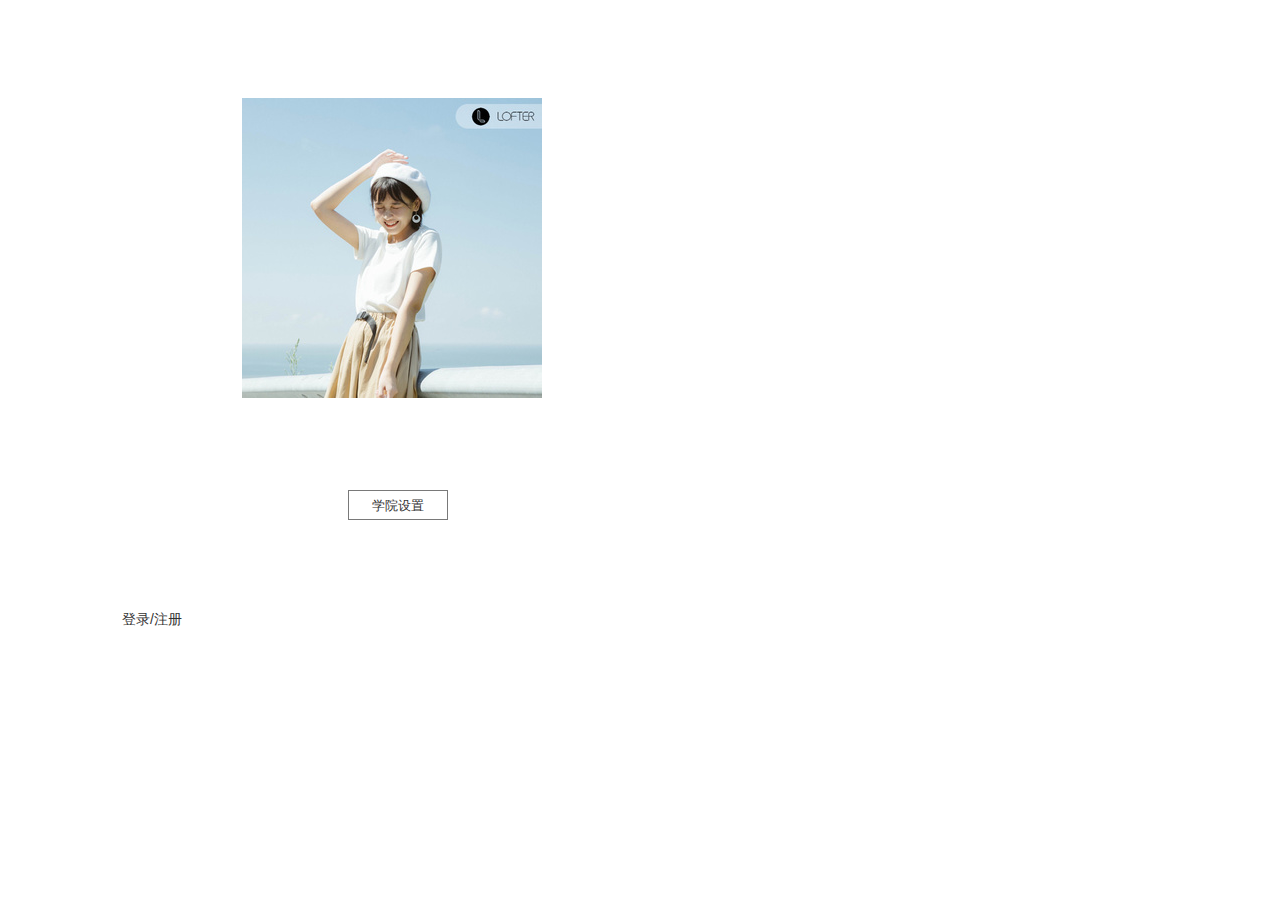
<file: index.html>
﻿<!DOCTYPE html>
<html>
  <head>
    <title>index</title>
    <meta http-equiv="X-UA-Compatible" content="IE=edge"/>
    <meta http-equiv="content-type" content="text/html; charset=utf-8"/>
    <meta name="apple-mobile-web-app-capable" content="yes"/>
    <link href="resources/css/jquery-ui-themes.css" type="text/css" rel="stylesheet"/>
    <link href="resources/css/axure_rp_page.css" type="text/css" rel="stylesheet"/>
    <link href="data/styles.css" type="text/css" rel="stylesheet"/>
    <link href="files/index/styles.css" type="text/css" rel="stylesheet"/>
    <script src="resources/scripts/jquery-1.7.1.min.js"></script>
    <script src="resources/scripts/jquery-ui-1.8.10.custom.min.js"></script>
    <script src="resources/scripts/prototypePre.js"></script>
    <script src="data/document.js"></script>
    <script src="resources/scripts/prototypePost.js"></script>
    <script src="files/index/data.js"></script>
    <script type="text/javascript">
      $axure.utils.getTransparentGifPath = function() { return 'resources/images/transparent.gif'; };
      $axure.utils.getOtherPath = function() { return 'resources/Other.html'; };
      $axure.utils.getReloadPath = function() { return 'resources/reload.html'; };
    </script>
  </head>
  <body>
    <div id="base" class="">

      <!-- Unnamed (动态面板) -->
      <div id="u0" class="ax_default">
        <div id="u0_state0" class="panel_state" data-label="State1" style="">
          <div id="u0_state0_content" class="panel_state_content">

            <!-- 1 (图片) -->
            <div id="u1" class="ax_default _图片" data-label="1">
              <img id="u1_img" class="img " src="images/index/1_u1.jpg"/>
            </div>
          </div>
        </div>
        <div id="u0_state1" class="panel_state" data-label="State2" style="visibility: hidden;">
          <div id="u0_state1_content" class="panel_state_content">

            <!-- 2 (图片) -->
            <div id="u2" class="ax_default _图片" data-label="2">
              <img id="u2_img" class="img " src="images/index/2_u2.jpg"/>
            </div>
          </div>
        </div>
        <div id="u0_state2" class="panel_state" data-label="State3" style="visibility: hidden;">
          <div id="u0_state2_content" class="panel_state_content">

            <!-- 3 (图片) -->
            <div id="u3" class="ax_default _图片" data-label="3">
              <img id="u3_img" class="img " src="images/index/3_u3.jpg"/>
            </div>
          </div>
        </div>
        <div id="u0_state3" class="panel_state" data-label="State4" style="visibility: hidden;">
          <div id="u0_state3_content" class="panel_state_content">

            <!-- 4 (图片) -->
            <div id="u4" class="ax_default _图片" data-label="4">
              <img id="u4_img" class="img " src="images/index/4_u4.jpg"/>
            </div>
          </div>
        </div>
        <div id="u0_state4" class="panel_state" data-label="State5" style="visibility: hidden;">
          <div id="u0_state4_content" class="panel_state_content">

            <!-- 5 (图片) -->
            <div id="u5" class="ax_default _图片" data-label="5">
              <img id="u5_img" class="img " src="images/index/5_u5.jpg"/>
            </div>
          </div>
        </div>
      </div>

      <!-- Unnamed (菜单) -->
      <div id="u6" class="ax_default">
        <img id="u6_menu" class="img " src="images/index/u6_menu.png" alt="u6_menu"/>

        <!-- Unnamed (表格) -->
        <div id="u7" class="ax_default">

          <!-- Unnamed (Menu Item) -->
          <div id="u8" class="ax_default menu_item">
            <img id="u8_img" class="img " src="images/index/u8.png"/>
            <div id="u8_text" class="text ">
              <p><span>学院设置</span></p>
            </div>
          </div>
        </div>

        <!-- Unnamed (菜单) -->
        <div id="u9" class="ax_default sub_menu">
          <img id="u9_menu" class="img " src="images/index/u9_menu.png" alt="u9_menu"/>

          <!-- Unnamed (表格) -->
          <div id="u10" class="ax_default">

            <!-- Unnamed (Menu Item) -->
            <div id="u11" class="ax_default menu_item">
              <img id="u11_img" class="img " src="images/index/u11.png"/>
              <div id="u11_text" class="text ">
                <p><span>外国语学院 </span></p>
              </div>
            </div>

            <!-- Unnamed (Menu Item) -->
            <div id="u12" class="ax_default menu_item">
              <img id="u12_img" class="img " src="images/index/u11.png"/>
              <div id="u12_text" class="text ">
                <p><span>文学与传媒学院</span></p>
              </div>
            </div>

            <!-- Unnamed (Menu Item) -->
            <div id="u13" class="ax_default menu_item">
              <img id="u13_img" class="img " src="images/index/u11.png"/>
              <div id="u13_text" class="text ">
                <p><span>商学院</span></p>
              </div>
            </div>
          </div>
        </div>
      </div>

      <!-- Unnamed (动态面板) -->
      <div id="u14" class="ax_default">
        <div id="u14_state0" class="panel_state" data-label="State1" style="">
          <div id="u14_state0_content" class="panel_state_content">

            <!-- Unnamed (组合) -->
            <div id="u15" class="ax_default" data-left="0" data-top="0" data-width="265" data-height="283">

              <!-- Unnamed (矩形) -->
              <div id="u16" class="ax_default box_1">
                <div id="u16_div" class=""></div>
              </div>

              <!-- Unnamed (矩形) -->
              <div id="u17" class="ax_default label">
                <div id="u17_div" class=""></div>
                <div id="u17_text" class="text ">
                  <p><span>手机号登录</span></p>
                </div>
              </div>

              <!-- Unnamed (矩形) -->
              <div id="u18" class="ax_default label">
                <div id="u18_div" class=""></div>
                <div id="u18_text" class="text ">
                  <p><span>邮箱登录</span></p>
                </div>
              </div>

              <!-- Unnamed (水平线) -->
              <div id="u19" class="ax_default line">
                <img id="u19_img" class="img " src="images/index/u19.png"/>
              </div>

              <!-- Unnamed (水平线) -->
              <div id="u20" class="ax_default line">
                <img id="u20_img" class="img " src="images/index/u20.png"/>
              </div>

              <!-- Unnamed (文本框) -->
              <div id="u21" class="ax_default text_field">
                <input id="u21_input" type="text" value=""/>
              </div>

              <!-- Unnamed (文本框) -->
              <div id="u22" class="ax_default text_field">
                <input id="u22_input" type="text" value=""/>
              </div>

              <!-- Unnamed (矩形) -->
              <div id="u23" class="ax_default button">
                <div id="u23_div" class=""></div>
                <div id="u23_text" class="text ">
                  <p><span>登录</span></p>
                </div>
              </div>

              <!-- Unnamed (复选框) -->
              <div id="u24" class="ax_default checkbox">
                <label for="u24_input" style="position: absolute; left: 0px;">
                  <div id="u24_text" class="text ">
                    <p><span>十天内免登录&nbsp; 忘记密码？</span></p>
                  </div>
                </label>
                <input id="u24_input" type="checkbox" value="checkbox"/>
              </div>

              <!-- Unnamed (矩形) -->
              <div id="u25" class="ax_default label">
                <div id="u25_div" class=""></div>
                <div id="u25_text" class="text ">
                  <p><span>其他方式登录</span></p>
                </div>
              </div>
            </div>
          </div>
        </div>
      </div>

      <!-- Unnamed (矩形) -->
      <div id="u26" class="ax_default label">
        <div id="u26_div" class=""></div>
        <div id="u26_text" class="text ">
          <p><span>登录/注册</span></p>
        </div>
      </div>
    </div>
  </body>
</html>
</file>
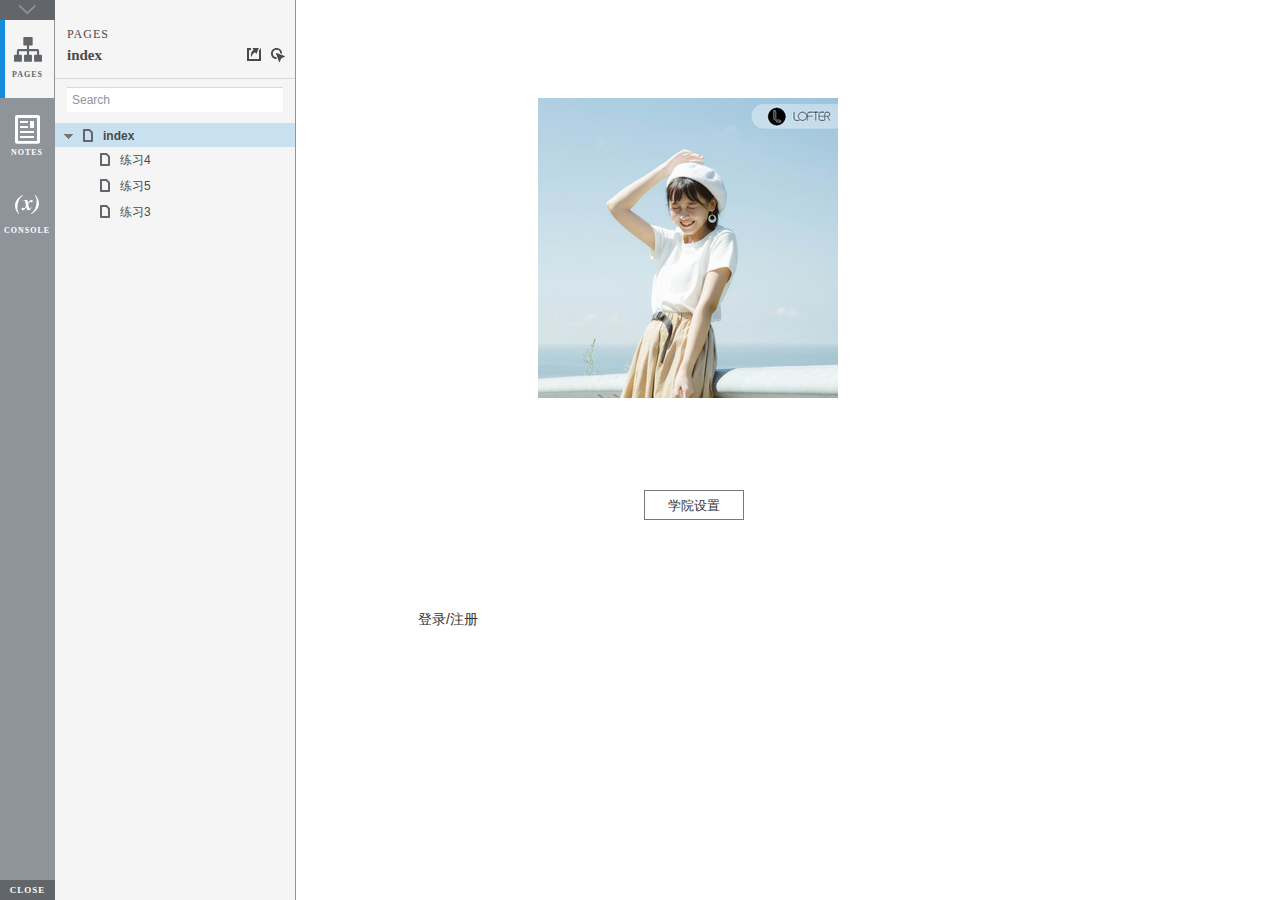
<file: start.html>
<!DOCTYPE html>
<html xmlns="http://www.w3.org/1999/xhtml" xml:lang="en" lang="en">
<head>
    <title>Untitled Document</title>
    <meta http-equiv="X-UA-Compatible" content="IE=edge"/>
    <meta http-equiv="content-type" content="text/html; charset=utf-8" />
    <meta name="viewport" content="width=device-width, initial-scale=1.0" />
    <meta name="apple-mobile-web-app-capable" content="yes" />
    <link type="text/css" href="resources/css/reset.css" rel="Stylesheet" />
    <link type="text/css" href="resources/css/default.css" rel="Stylesheet" />
    <!--<link href='https://fonts.googleapis.com/css?family=Nunito:300' rel='stylesheet' type='text/css'>-->

    <script type="text/javascript">
        if (location.href.toString().indexOf('file://localhost/') == 0) {
            location.href = location.href.toString().replace('file://localhost/', 'file:///');
        }
    </script>

    <!-- 8.0.0.3379 -->
<script src="resources/scripts/jquery-1.7.1.min.js"></script>
<script src="resources/scripts/startPre.js"></script>
<script src="data/document.js"></script>

    <style type="text/css">

#outerContainer {
	width:1000px;
	height:1500px;
}

.vsplitbar {
    width: 3px;
    /*background: #B9B9B9;*/
    border-right: 1px solid #8f949a;
}

.vsplitbar:hover, .vsplitbar.active {
    background: #8f949a;
}

#rightPanel {
    background-color: White;
}

/*#leftPanel {
    min-width: 120px;
}*/

.splitterMask {
   position:absolute;
   top: 0;
   left: 0;
   width: 100%;
   height: 100%;
   overflow: hidden;
   background-image: url(resources/images/transparent.gif);
   z-index: 20000;
}

    </style>
    <script type="text/javascript" language="JavaScript"><!--
        var SITEMAP_COLLAPSE_VAR_NAME = 'c';
        var PLUGIN_VAR_NAME = 'g';
        var FOOTNOTES_VAR_NAME = 'fn';
        var ADAPTIVE_VIEW_VAR_NAME = 'view';
        var lastLeftPanelWidth = 295;
        var toolBarOnly = true;

        // isolate scope
        (function() {
            setUpController();
            
            var configuration = $axure.document.configuration;
            var _settings = {};
            _settings.projectId = configuration.prototypeId;
            _settings.isAxshare = configuration.isAxshare;
            _settings.loadFeedbackPlugin = configuration.loadFeedbackPlugin;
            var cHash = getHashStringVar(SITEMAP_COLLAPSE_VAR_NAME);
            _settings.startCollapsed = cHash == "1";
            if(cHash == "2") closePlayer();
            var gHash = getHashStringVar(PLUGIN_VAR_NAME);
            if(gHash == "") gHash = 1;
            _settings.startPluginGid = gHash;

            $axure.player.settings = _settings;

            $(window).bind('load', function() {
                if(CHROME_5_LOCAL && !$('body').attr('pluginDetected')) {
                    window.location = 'resources/chrome/chrome.html';
                }
            });

            $(document).ready(function() {
                $axure.page.bind('load.start', mainFrame_onload);
                $axure.messageCenter.addMessageListener(messageCenter_message);

                $(document).on('pluginShown', function (event, data) {
                    setVarInCurrentUrlHash('g', data ? data : '');
                });

                $(document).on('pluginCreated', function(event, data) {
                    if($axure.player.settings.startPluginGid == data) {
                        $axure.player.showPlugin(data);
                    }
                });

                if($axure.player.settings.loadFeedbackPlugin) {
                    if($axure.player.settings.isAxshare) {
                        $axure.utils.loadJS('/Scripts/plugins/feedback/feedback8.js');
                    } else {
                        $axure.utils.loadJS('http://share.axure.com/Scripts/plugins/feedback/feedback8.js');
                    }
                }

                if(navigator.userAgent.indexOf("MSIE") >= 0) $('#outerContainer').width('100%');
                initialize();
                if($axure.player.settings.startCollapsed) $('#outerContainer').splitter({ sizeLeft: 0 });
                else $('#outerContainer').splitter({ sizeLeft: lastLeftPanelWidth });
                $('#leftPanel').width(lastLeftPanelWidth);
                
                $(window).resize(function() { resizeContent(); });

                $('#maximizePanelContainer').hide();

                initializeLogo();

                $(window).resize();
                resizeContent();
                
                $axure.player.collapseToBar();

                if($axure.player.settings.startCollapsed) {
                    collapse();
                    $('#leftPanel').width(0);
                }

                if(MOBILE_DEVICE) {
                    $('#interfaceControlFrameMinimizeContainer').height('45px');
                    $('#interfaceControlFrameMinimizeContainer a').height('45px');
                    $('#interfaceControlFrameHeaderContainer').css('margin-top','45px');
                    $('#interfaceControlFrameCloseContainer a').css('padding','10px 0px');
                    $('#maximizePanelContainer').height('45px');//.css('top','inherit').css('bottom','0px');

                    $('body').removeClass('hashover');

                    if(IOS) {
                        $('#rightPanel').css('overflow', 'auto').css('-webkit-overflow-scrolling', 'touch').css('-ms-overflow-x', 'hidden');

                        window.addEventListener("orientationchange", function() {
                            var viewport = document.querySelector("meta[name=viewport]");
                            //so iOS doesn't zoom when switching back to portrait
                            viewport.setAttribute('content', 'width=device-width, initial-scale=1.0, maximum-scale=1.0');
                            viewport.setAttribute('content', 'width=device-width, initial-scale=1.0');
                            resizeContent();
                        }, false);

                        $axure.page.bind('load.start', function() {
                            resizeContent();
                        });
                    }
                }

            });

            function initialize() {
                var legacyQString = getQueryString("Page");
                if (legacyQString.length > 0) {
                    location.href = location.href.substring(0, location.href.indexOf("?")) + "#p=" + legacyQString;
                    return;
                }

                var mainFrame = document.getElementById("mainFrame");
                //if it's local file on safari, test if we can access mainframe after its loaded
                if(SAFARI && document.location.href.indexOf('file://') >= 0) {
                    $(mainFrame).load(function () {
                        var canAccess;
                        try {
                            var mainFrameWindow = mainFrame.contentWindow || mainFrame.contentDocument;
                            mainFrameWindow['safari_file_CORS'] = 'Y';
                            canAccess = mainFrameWindow['safari_file_CORS'] === 'Y';
                        } catch(err) {
                            canAccess = false;
                        }

                        if(!canAccess) window.location = 'resources/chrome/safari.html';
                    });
                }

                mainFrame.contentWindow.location.href = getInitialUrl();
            }

            function initializeLogo() {
                if($axure.document.configuration.logoImagePath) {
                    var image = new Image();
                    image.onload = function() {
                        $('#logoImage').css('max-width', this.width + 'px');
                        $axure.player.resizeContent();
                    };
                    image.src = $axure.document.configuration.logoImagePath;
                
                    $('#interfaceControlFrameLogoImageContainer').html('<img id="logoImage" src="" />');
                    $('#logoImage').attr('src', $axure.document.configuration.logoImagePath).load(function() { resizeContent(); });
                } else $('#interfaceControlFrameLogoImageContainer').hide();

                if ($axure.document.configuration.logoImageCaption) {
                    $('#interfaceControlFrameLogoCaptionContainer').html($axure.document.configuration.logoImageCaption);
                } else $('#interfaceControlFrameLogoCaptionContainer').hide();

                if(!$('#interfaceControlFrameLogoImageContainer').is(':visible') && !$('#interfaceControlFrameLogoCaptionContainer').is(':visible')) {
                    $('#interfaceControlFrameLogoContainer').hide();
                }
            }

            var resizeContent = $axure.player.resizeContent = function() {
                var newHeight = $(window).height();
                var newWidth = $(window).width();

                var controlContainerHeight = newHeight;// - 30;
                if($('#interfaceControlFrameLogoContainer').is(':visible')) controlContainerHeight -= $('#interfaceControlFrameLogoContainer').outerHeight();// + 16;

                $('#outerContainer').height(newHeight).width(newWidth);
                $('.vsplitbar').height(newHeight);
                $('#leftPanel').height(newHeight);
                $('#interfaceControlFrame').height(newHeight);
                $('#interfaceControlFrameContainer').height(newHeight);
                $('#interfaceControlFrameHostContainer').height(controlContainerHeight);

                $('#rightPanel').height(newHeight);
                $('#mainFrame').height(newHeight);

                if($('#leftPanel').is(':visible')) $('#rightPanel').width($(window).width() - $('#leftPanel').width() - 1);// $('.vsplitbar').width());
                else $('#rightPanel').width($(window).width());

                $(document).trigger('ContainerHeightChange',[controlContainerHeight]);

                if(MOBILE_DEVICE) {
                    if(!(getHashStringVar(ADAPTIVE_VIEW_VAR_NAME).length > 0)) $axure.messageCenter.postMessage('setAdaptiveViewForSize', {'width':newWidth, 'height':$('#rightPanel').height()});
                }
            }

            var collapseToBar = $axure.player.collapseToBar = function() {
                lastLeftPanelWidth = $('#leftPanel').width();
                $('#leftPanel').width('55px');
                $('.vsplitbar').hide();
                $('#rightPanel').width($(window).width() - $('#leftPanel').width());
                $(window).resize();
                $('#outerContainer').trigger('resize');
                toolBarOnly = true;
            }

            var expandFromBar = $axure.player.expandFromBar = function() {
                if($('.vsplitbar').is(':visible')) return;

                $('#leftPanel').width(lastLeftPanelWidth);
                $('.vsplitbar').show();
                $('#rightPanel').width($(window).width() - $('#leftPanel').width() - 1);// $('.vsplitbar').width());
                $(window).resize();
                $('#outerContainer').trigger('resize');
                toolBarOnly = false;
            }

        })();

        function messageCenter_message(message, data) {
            if(message == 'expandFrame') expand();
            else if(message == 'getCollapseFrameOnLoad' && $axure.player.settings.startCollapsed && !MOBILE_DEVICE) $axure.messageCenter.postMessage('collapseFrameOnLoad');
        }

        
        function getInitialUrl() {
            var pageName = getHashStringVar("p");
            if(pageName.length > 0) return pageName + ".html";
            else {
                var url = getFirstPageUrl($axure.document.sitemap.rootNodes);
                return (url ? url : "about:blank");
            }
        }

        function getFirstPageUrl(nodes) {
            for (var i = 0; i < nodes.length; i++) {
                var node = nodes[i];
                if (node.url) return node.url;
                else {
                    var hasChildren = (node.children && node.children.length > 0);
                    if (hasChildren) {
                        var url = getFirstPageUrl(node.children);
                        if (url) return url;
                    }
                }
            }
            return null;
        }

        function closePlayer() {
            if($axure.page.location) window.location.href = $axure.page.location;
            else {
                var pageFile = getInitialUrl();
                var currentLocation = window.location.toString();
                window.location.href = currentLocation.substr(0, currentLocation.lastIndexOf("/") + 1) + pageFile;
            }
        }

        function replaceHash(newHash) {
            var currentLocWithoutHash = window.location.toString().split('#')[0];

            //We use replace so that every hash change doesn't get appended to the history stack.
            //We use replaceState in browsers that support it, else replace the location
            if(typeof window.history.replaceState != 'undefined') {
                try {
                    //Chrome 45 (Version 45.0.2454.85 m) started throwing an error here when generated locally (this only happens with sitemap open) which broke all interactions.
                    //try catch breaks the url adjusting nicely when the sitemap is open, but all interactions and forward and back buttons work.
                    //Uncaught SecurityError: Failed to execute 'replaceState' on 'History': A history state object with URL 'file:///C:/Users/Ian/Documents/Axure/HTML/Untitled/start.html#p=home' cannot be created in a document with origin 'null'.
                    window.history.replaceState(null, null, currentLocWithoutHash + newHash);
                } catch(ex) {}
            } else {
                window.location.replace(currentLocWithoutHash + newHash);
            }
        }

        function collapse() {
            setVarInCurrentUrlHash('c', 1);
            if(!toolBarOnly) lastLeftPanelWidth = $('#leftPanel').width();

            $('#maximizePanelContainer').show();
            $('#leftPanel').hide();
            $('.vsplitbar').hide();
            $('#rightPanel').width($(window).width());
            $(window).resize();
            $('#outerContainer').trigger('resize');

            $(document).trigger('sidebarCollapse');

            if(MOBILE_DEVICE) {
                $('#maximizePanelContainer').animate({
                    top:$('#rightPanel').height() - $('#maximizePanelContainer').height()
                }, 300, 'swing', function() {
                    $('#maximizePanelContainer').css('top', 'inherit').css('bottom', '0px');
                });
            }
        }

        function expand() {
            if(MOBILE_DEVICE) {
                $('#maximizePanelContainer').css('top', '0px').css('bottom', 'inherit');
            }

            deleteVarFromCurrentUrlHash('c');
            $('#maximizePanelContainer').hide();
            $('#leftPanel').width(lastLeftPanelWidth);
            $('#leftPanel').show();
            if(!toolBarOnly) {
                $('.vsplitbar').show();
                $('#rightPanel').width($(window).width() - $('#leftPanel').width() - 1);
            } else {
                $axure.player.collapseToBar();
            }
            $(window).resize();
            $('#outerContainer').trigger('resize');

            $(document).trigger('sidebarExpanded');
        }


        function mainFrame_onload() {
            if($axure.page.pageName) document.title = $axure.page.pageName;
        }

        function getQueryString(query) {
            var qstring = self.location.href.split("?");
            if(qstring.length < 2) return "";
            return GetParameter(qstring, query);
        }
        
        function GetParameter(qstring, query) {
            var prms = qstring[1].split("&");
            var frmelements = new Array();
            var currprmeter, querystr = "";

            for(var i = 0; i < prms.length; i++) {
                currprmeter = prms[i].split("=");
                frmelements[i] = new Array();
                frmelements[i][0] = currprmeter[0];
                frmelements[i][1] = currprmeter[1];
            }

            for(j = 0; j < frmelements.length; j++) {
                if(frmelements[j][0].toLowerCase() == query.toLowerCase()) {
                    querystr = frmelements[j][1];
                    break;
                }
            }
            return querystr;
        }
        
        function getHashStringVar(query) {
            var qstring = self.location.href.split("#");
            if(qstring.length < 2) return "";
            return GetParameter(qstring, query);
        }

        function setHashStringVar(currentHash, varName, varVal) {
            var varWithEqual = varName + '=';
            var poundVarWithEqual = varVal === '' ? '' :  '#' + varName + '=' + varVal;
            var ampVarWithEqual = varVal === '' ? '' :  '&' + varName + '=' + varVal;
            var hashToSet = '';

            var pageIndex = currentHash.indexOf('#' + varWithEqual);
            if(pageIndex == -1) pageIndex = currentHash.indexOf('&' + varWithEqual);
            if(pageIndex != -1) {
                var newHash = currentHash.substring(0, pageIndex);

                newHash = newHash == '' ? poundVarWithEqual : newHash + ampVarWithEqual;

                var ampIndex = currentHash.indexOf('&', pageIndex + 1);
                if(ampIndex != -1) {
                    newHash = newHash == '' ? '#' + currentHash.substring(ampIndex + 1) : newHash + currentHash.substring(ampIndex);
                }
                hashToSet = newHash;
            } else if(currentHash.indexOf('#') != -1) {
                hashToSet = currentHash + ampVarWithEqual;
            } else {
                hashToSet = poundVarWithEqual;
            }

            if(hashToSet != '' || varVal == '') {
                return hashToSet;
            }

            return null;
        }

        function setVarInCurrentUrlHash(varName, varVal) {
            var newHash = setHashStringVar(window.location.hash, varName, varVal);

            if(newHash != null) {
                replaceHash(newHash);
            }
        }

        function deleteHashStringVar(currentHash, varName) {
            var varWithEqual = varName + '=';

            var pageIndex = currentHash.indexOf('#' + varWithEqual);
            if(pageIndex == -1) pageIndex = currentHash.indexOf('&' + varWithEqual);
            if(pageIndex != -1) {
                var newHash = currentHash.substring(0, pageIndex);

                var ampIndex = currentHash.indexOf('&', pageIndex + 1);

                //IF begin of string....if none blank, ELSE # instead of & and rest
                //IF in string....prefix + if none blank, ELSE &-rest
                if(newHash == '') { //beginning of string
                    newHash = ampIndex != -1 ? '#' + currentHash.substring(ampIndex + 1) : '';
                } else { //somewhere in the middle
                    newHash = newHash + (ampIndex != -1 ? currentHash.substring(ampIndex) : '');
                }

                return newHash;
            }

            return null;
        }

        function deleteVarFromCurrentUrlHash(varName) {
            var newHash = deleteHashStringVar(window.location.hash, varName);

            if(newHash != null) {
                replaceHash(newHash);
            }
        }
    --></script>
    
    <link type="text/css" rel="Stylesheet" href="plugins/sitemap/styles/sitemap.css" />
    <link type="text/css" rel="Stylesheet" href="plugins/page_notes/styles/page_notes.css" />
    <link type="text/css" rel="Stylesheet" href="plugins/debug/styles/debug.css" />
    <script src="resources/scripts/startPost.js"></script>


    <!--<link type="text/css" rel="Stylesheet" href="plugins/recordplay/styles/recordplay.css" />
    <script type="text/javascript" src="plugins/recordplay/recordplay.js"></script>-->
    

</head>
<body scroll="no" class="hashover">
    <div id="outerContainer">

        <div id="leftPanel">
            <div id="interfaceControlFrame">
                <div id="interfaceControlFrameMinimizeContainer">
                    <a title="Collapse" id="interfaceControlFrameMinimizeButton" onclick="collapse();">&nbsp;</a>
                </div>
                <div id="interfaceControlFrameHeaderContainer">
                    <ul id="interfaceControlFrameHeader"></ul>
                </div>
                <div id="interfaceControlFrameContainer">
                    <div id="interfaceControlFrameLogoContainer">
                        <div id="interfaceControlFrameLogoImageContainer"></div>
                        <div id="interfaceControlFrameLogoCaptionContainer"></div>
                    </div>
                    <div id="interfaceControlFrameHostContainer">
                    </div>
                </div>
                <div id="interfaceControlFrameCloseContainer">
                    <a title="Close" id="interfaceControlFrameCloseButton" onclick="closePlayer();">CLOSE</a>
                </div>
            </div>
        </div>
        <div id="rightPanel">
            <iframe id="mainFrame" name="mainFrame" width="100%" height="100%" src="" frameborder="0" style="display: block;" webkitallowfullscreen mozallowfullscreen allowfullscreen></iframe>
        </div>

    </div>

    <div id="maximizePanelContainer">
        <iframe id="expandFrame" src="resources/expand.html" width="100%" height="100%" scrolling="no" allowtransparency="true" frameborder="0"></iframe>
    </div>

</body>
</html>
</file>
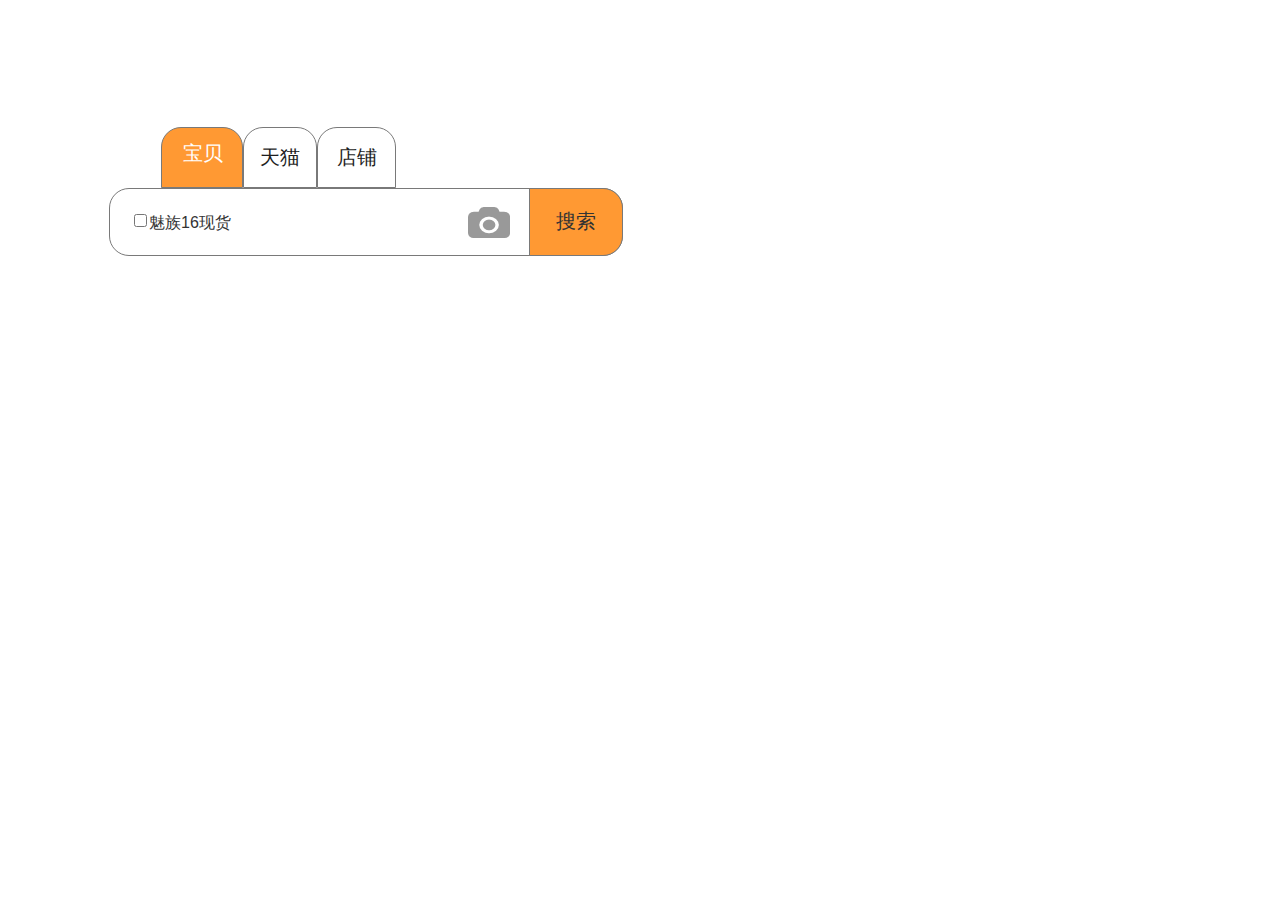
<file: 练习4.html>
﻿<!DOCTYPE html>
<html>
  <head>
    <title>练习4</title>
    <meta http-equiv="X-UA-Compatible" content="IE=edge"/>
    <meta http-equiv="content-type" content="text/html; charset=utf-8"/>
    <meta name="apple-mobile-web-app-capable" content="yes"/>
    <link href="resources/css/jquery-ui-themes.css" type="text/css" rel="stylesheet"/>
    <link href="resources/css/axure_rp_page.css" type="text/css" rel="stylesheet"/>
    <link href="data/styles.css" type="text/css" rel="stylesheet"/>
    <link href="files/练习4/styles.css" type="text/css" rel="stylesheet"/>
    <script src="resources/scripts/jquery-1.7.1.min.js"></script>
    <script src="resources/scripts/jquery-ui-1.8.10.custom.min.js"></script>
    <script src="resources/scripts/prototypePre.js"></script>
    <script src="data/document.js"></script>
    <script src="resources/scripts/prototypePost.js"></script>
    <script src="files/练习4/data.js"></script>
    <script type="text/javascript">
      $axure.utils.getTransparentGifPath = function() { return 'resources/images/transparent.gif'; };
      $axure.utils.getOtherPath = function() { return 'resources/Other.html'; };
      $axure.utils.getReloadPath = function() { return 'resources/reload.html'; };
    </script>
  </head>
  <body>
    <div id="base" class="">

      <!-- Unnamed (矩形) -->
      <div id="u27" class="ax_default box_1 selected">
        <div id="u27_div" class="selected"></div>
      </div>

      <!-- Unnamed (矩形) -->
      <div id="u28" class="ax_default box_1">
        <div id="u28_div" class=""></div>
        <div id="u28_text" class="text ">
          <p><span>天猫</span></p>
        </div>
      </div>

      <!-- Unnamed (矩形) -->
      <div id="u29" class="ax_default box_1">
        <div id="u29_div" class=""></div>
        <div id="u29_text" class="text ">
          <p><span>店铺</span></p>
        </div>
      </div>

      <!-- Unnamed (动态面板) -->
      <div id="u30" class="ax_default">
        <div id="u30_state0" class="panel_state" data-label="宝贝" style="">
          <div id="u30_state0_content" class="panel_state_content">

            <!-- Unnamed (组合) -->
            <div id="u31" class="ax_default" data-left="0" data-top="0" data-width="514" data-height="68">

              <!-- Unnamed (矩形) -->
              <div id="u32" class="ax_default box_1" title="kjh">
                <div id="u32_div" class=""></div>
              </div>

              <!-- Unnamed (矩形) -->
              <div id="u33" class="ax_default box_1">
                <div id="u33_div" class=""></div>
                <div id="u33_text" class="text ">
                  <p><span>搜索</span></p>
                </div>
              </div>

              <!-- Unnamed (复选框) -->
              <div id="u34" class="ax_default checkbox">
                <label for="u34_input" style="position: absolute; left: 0px;">
                  <div id="u34_text" class="text ">
                    <p><span>魅族16现货</span></p>
                  </div>
                </label>
                <input id="u34_input" type="checkbox" value="checkbox"/>
              </div>
            </div>

            <!-- Unnamed (形状) -->
            <div id="u35" class="ax_default icon">
              <img id="u35_img" class="img " src="images/练习4/u35.png"/>
            </div>
          </div>
        </div>
        <div id="u30_state1" class="panel_state" data-label="天猫" style="visibility: hidden;">
          <div id="u30_state1_content" class="panel_state_content">

            <!-- Unnamed (组合) -->
            <div id="u36" class="ax_default" data-left="0" data-top="0" data-width="514" data-height="68">

              <!-- Unnamed (矩形) -->
              <div id="u37" class="ax_default box_1" title="kjh">
                <div id="u37_div" class=""></div>
              </div>

              <!-- Unnamed (矩形) -->
              <div id="u38" class="ax_default box_1">
                <div id="u38_div" class=""></div>
                <div id="u38_text" class="text ">
                  <p><span>搜索</span></p>
                </div>
              </div>

              <!-- Unnamed (复选框) -->
              <div id="u39" class="ax_default checkbox">
                <label for="u39_input" style="position: absolute; left: 0px;">
                  <div id="u39_text" class="text " style="display:none; visibility: hidden">
                    <p></p>
                  </div>
                </label>
                <input id="u39_input" type="checkbox" value="checkbox"/>
              </div>
            </div>
          </div>
        </div>
        <div id="u30_state2" class="panel_state" data-label="店铺" style="visibility: hidden;">
          <div id="u30_state2_content" class="panel_state_content">

            <!-- Unnamed (组合) -->
            <div id="u40" class="ax_default" data-left="0" data-top="0" data-width="514" data-height="68">

              <!-- Unnamed (矩形) -->
              <div id="u41" class="ax_default box_1" title="kjh">
                <div id="u41_div" class=""></div>
              </div>

              <!-- Unnamed (矩形) -->
              <div id="u42" class="ax_default box_1">
                <div id="u42_div" class=""></div>
                <div id="u42_text" class="text ">
                  <p><span>搜索</span></p>
                </div>
              </div>

              <!-- Unnamed (复选框) -->
              <div id="u43" class="ax_default checkbox">
                <label for="u43_input" style="position: absolute; left: 0px;">
                  <div id="u43_text" class="text " style="display:none; visibility: hidden">
                    <p></p>
                  </div>
                </label>
                <input id="u43_input" type="checkbox" value="checkbox"/>
              </div>
            </div>
          </div>
        </div>
      </div>

      <!-- Unnamed (矩形) -->
      <div id="u44" class="ax_default label">
        <div id="u44_div" class=""></div>
        <div id="u44_text" class="text ">
          <p><span>宝贝</span></p>
        </div>
      </div>
    </div>
  </body>
</html>
</file>
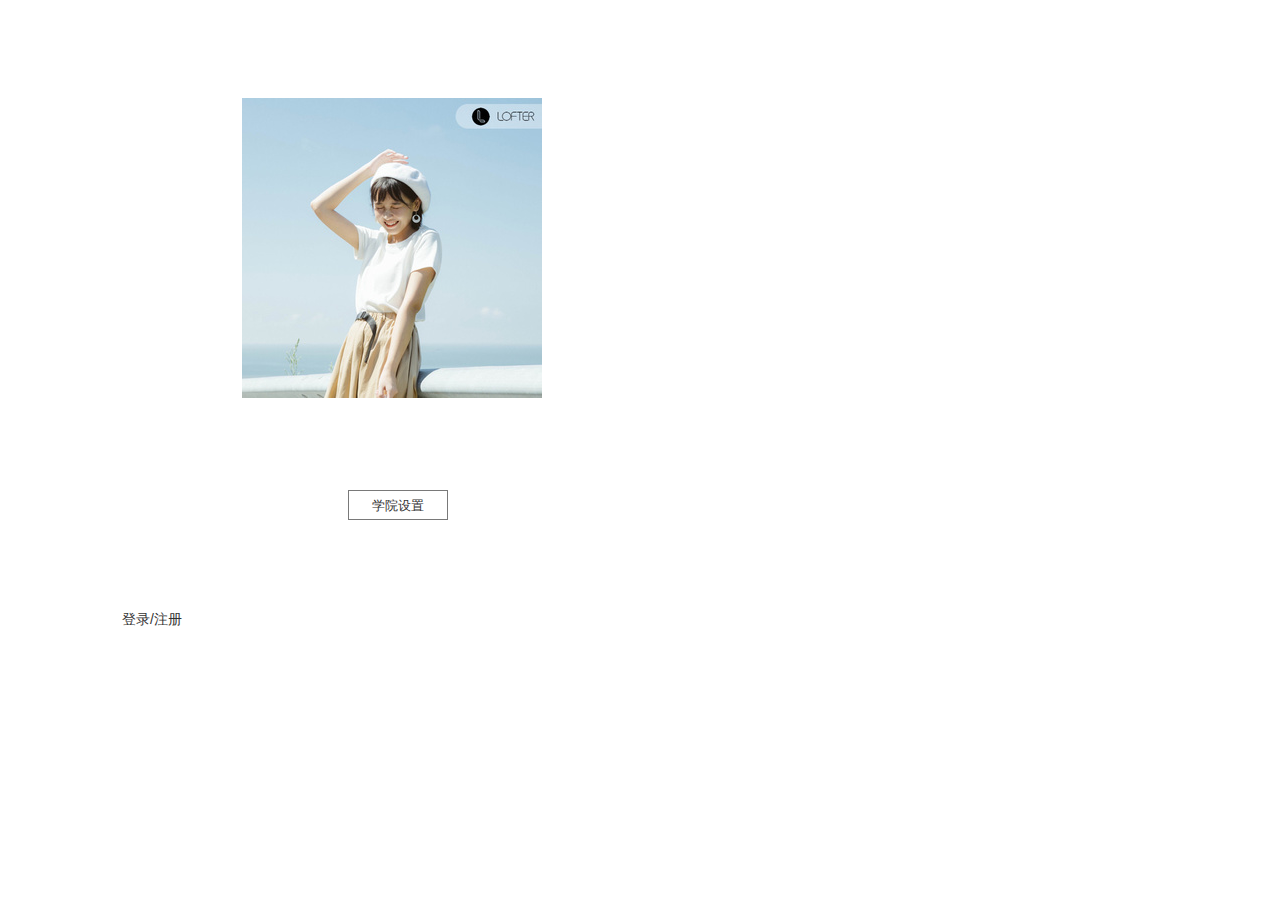
<file: 练习5.html>
﻿<!DOCTYPE html>
<html>
  <head>
    <title>练习5</title>
    <meta http-equiv="X-UA-Compatible" content="IE=edge"/>
    <meta http-equiv="content-type" content="text/html; charset=utf-8"/>
    <meta name="apple-mobile-web-app-capable" content="yes"/>
    <link href="resources/css/jquery-ui-themes.css" type="text/css" rel="stylesheet"/>
    <link href="resources/css/axure_rp_page.css" type="text/css" rel="stylesheet"/>
    <link href="data/styles.css" type="text/css" rel="stylesheet"/>
    <link href="files/练习5/styles.css" type="text/css" rel="stylesheet"/>
    <script src="resources/scripts/jquery-1.7.1.min.js"></script>
    <script src="resources/scripts/jquery-ui-1.8.10.custom.min.js"></script>
    <script src="resources/scripts/prototypePre.js"></script>
    <script src="data/document.js"></script>
    <script src="resources/scripts/prototypePost.js"></script>
    <script src="files/练习5/data.js"></script>
    <script type="text/javascript">
      $axure.utils.getTransparentGifPath = function() { return 'resources/images/transparent.gif'; };
      $axure.utils.getOtherPath = function() { return 'resources/Other.html'; };
      $axure.utils.getReloadPath = function() { return 'resources/reload.html'; };
    </script>
  </head>
  <body>
    <div id="base" class="">

      <!-- Unnamed (动态面板) -->
      <div id="u45" class="ax_default">
        <div id="u45_state0" class="panel_state" data-label="State1" style="">
          <div id="u45_state0_content" class="panel_state_content">

            <!-- 1 (图片) -->
            <div id="u46" class="ax_default _图片" data-label="1">
              <img id="u46_img" class="img " src="images/index/1_u1.jpg"/>
            </div>
          </div>
        </div>
        <div id="u45_state1" class="panel_state" data-label="State2" style="visibility: hidden;">
          <div id="u45_state1_content" class="panel_state_content">

            <!-- 2 (图片) -->
            <div id="u47" class="ax_default _图片" data-label="2">
              <img id="u47_img" class="img " src="images/index/2_u2.jpg"/>
            </div>
          </div>
        </div>
        <div id="u45_state2" class="panel_state" data-label="State3" style="visibility: hidden;">
          <div id="u45_state2_content" class="panel_state_content">

            <!-- 3 (图片) -->
            <div id="u48" class="ax_default _图片" data-label="3">
              <img id="u48_img" class="img " src="images/index/3_u3.jpg"/>
            </div>
          </div>
        </div>
        <div id="u45_state3" class="panel_state" data-label="State4" style="visibility: hidden;">
          <div id="u45_state3_content" class="panel_state_content">

            <!-- 4 (图片) -->
            <div id="u49" class="ax_default _图片" data-label="4">
              <img id="u49_img" class="img " src="images/index/4_u4.jpg"/>
            </div>
          </div>
        </div>
        <div id="u45_state4" class="panel_state" data-label="State5" style="visibility: hidden;">
          <div id="u45_state4_content" class="panel_state_content">

            <!-- 5 (图片) -->
            <div id="u50" class="ax_default _图片" data-label="5">
              <img id="u50_img" class="img " src="images/index/5_u5.jpg"/>
            </div>
          </div>
        </div>
      </div>

      <!-- Unnamed (菜单) -->
      <div id="u51" class="ax_default">
        <img id="u51_menu" class="img " src="images/index/u6_menu.png" alt="u51_menu"/>

        <!-- Unnamed (表格) -->
        <div id="u52" class="ax_default">

          <!-- Unnamed (Menu Item) -->
          <div id="u53" class="ax_default menu_item">
            <img id="u53_img" class="img " src="images/index/u8.png"/>
            <div id="u53_text" class="text ">
              <p><span>学院设置</span></p>
            </div>
          </div>
        </div>

        <!-- Unnamed (菜单) -->
        <div id="u54" class="ax_default sub_menu">
          <img id="u54_menu" class="img " src="images/index/u9_menu.png" alt="u54_menu"/>

          <!-- Unnamed (表格) -->
          <div id="u55" class="ax_default">

            <!-- Unnamed (Menu Item) -->
            <div id="u56" class="ax_default menu_item">
              <img id="u56_img" class="img " src="images/index/u11.png"/>
              <div id="u56_text" class="text ">
                <p><span>外国语学院 </span></p>
              </div>
            </div>

            <!-- Unnamed (Menu Item) -->
            <div id="u57" class="ax_default menu_item">
              <img id="u57_img" class="img " src="images/index/u11.png"/>
              <div id="u57_text" class="text ">
                <p><span>文学与传媒学院</span></p>
              </div>
            </div>

            <!-- Unnamed (Menu Item) -->
            <div id="u58" class="ax_default menu_item">
              <img id="u58_img" class="img " src="images/index/u11.png"/>
              <div id="u58_text" class="text ">
                <p><span>商学院</span></p>
              </div>
            </div>
          </div>
        </div>
      </div>

      <!-- Unnamed (动态面板) -->
      <div id="u59" class="ax_default">
        <div id="u59_state0" class="panel_state" data-label="State1" style="">
          <div id="u59_state0_content" class="panel_state_content">

            <!-- Unnamed (组合) -->
            <div id="u60" class="ax_default" data-left="0" data-top="0" data-width="265" data-height="283">

              <!-- Unnamed (矩形) -->
              <div id="u61" class="ax_default box_1">
                <div id="u61_div" class=""></div>
              </div>

              <!-- Unnamed (矩形) -->
              <div id="u62" class="ax_default label">
                <div id="u62_div" class=""></div>
                <div id="u62_text" class="text ">
                  <p><span>手机号登录</span></p>
                </div>
              </div>

              <!-- Unnamed (矩形) -->
              <div id="u63" class="ax_default label">
                <div id="u63_div" class=""></div>
                <div id="u63_text" class="text ">
                  <p><span>邮箱登录</span></p>
                </div>
              </div>

              <!-- Unnamed (水平线) -->
              <div id="u64" class="ax_default line">
                <img id="u64_img" class="img " src="images/index/u19.png"/>
              </div>

              <!-- Unnamed (水平线) -->
              <div id="u65" class="ax_default line">
                <img id="u65_img" class="img " src="images/index/u20.png"/>
              </div>

              <!-- Unnamed (文本框) -->
              <div id="u66" class="ax_default text_field">
                <input id="u66_input" type="text" value=""/>
              </div>

              <!-- Unnamed (文本框) -->
              <div id="u67" class="ax_default text_field">
                <input id="u67_input" type="text" value=""/>
              </div>

              <!-- Unnamed (矩形) -->
              <div id="u68" class="ax_default button">
                <div id="u68_div" class=""></div>
                <div id="u68_text" class="text ">
                  <p><span>登录</span></p>
                </div>
              </div>

              <!-- Unnamed (复选框) -->
              <div id="u69" class="ax_default checkbox">
                <label for="u69_input" style="position: absolute; left: 0px;">
                  <div id="u69_text" class="text ">
                    <p><span>十天内免登录&nbsp; 忘记密码？</span></p>
                  </div>
                </label>
                <input id="u69_input" type="checkbox" value="checkbox"/>
              </div>

              <!-- Unnamed (矩形) -->
              <div id="u70" class="ax_default label">
                <div id="u70_div" class=""></div>
                <div id="u70_text" class="text ">
                  <p><span>其他方式登录</span></p>
                </div>
              </div>
            </div>
          </div>
        </div>
      </div>

      <!-- Unnamed (矩形) -->
      <div id="u71" class="ax_default label">
        <div id="u71_div" class=""></div>
        <div id="u71_text" class="text ">
          <p><span>登录/注册</span></p>
        </div>
      </div>
    </div>
  </body>
</html>
</file>
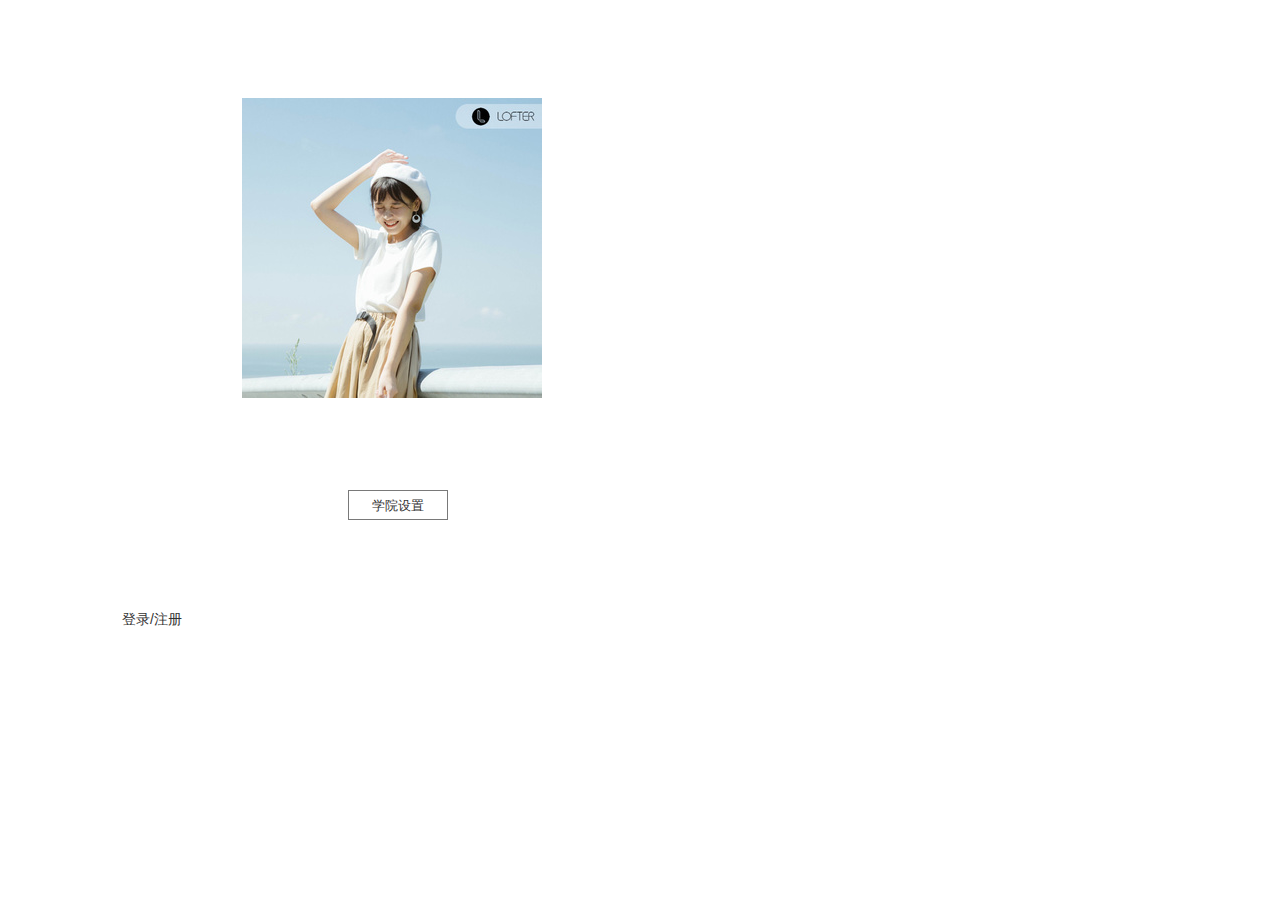
<file: resources/reload.html>
﻿<html>
	<head>
		<title></title>
	</head>
	<body>
	
	<script language="javascript">
	function getUrl() {
      var query = window.location.hash.substring(1);
      var vars = query.split("&&&");
      for (var i=0;i<vars.length;i++) {
        var url = vars[i];
        return decodeURI(url).replace("html%23","html#");
      } 
    }

    var rel = '../';
    var url = getUrl();
    if (url.indexOf(":") > 0 && url.indexOf(":") < 10) rel = '';
	self.location.href = rel + url;
	</script>
	
	</body>
</html>
</file>
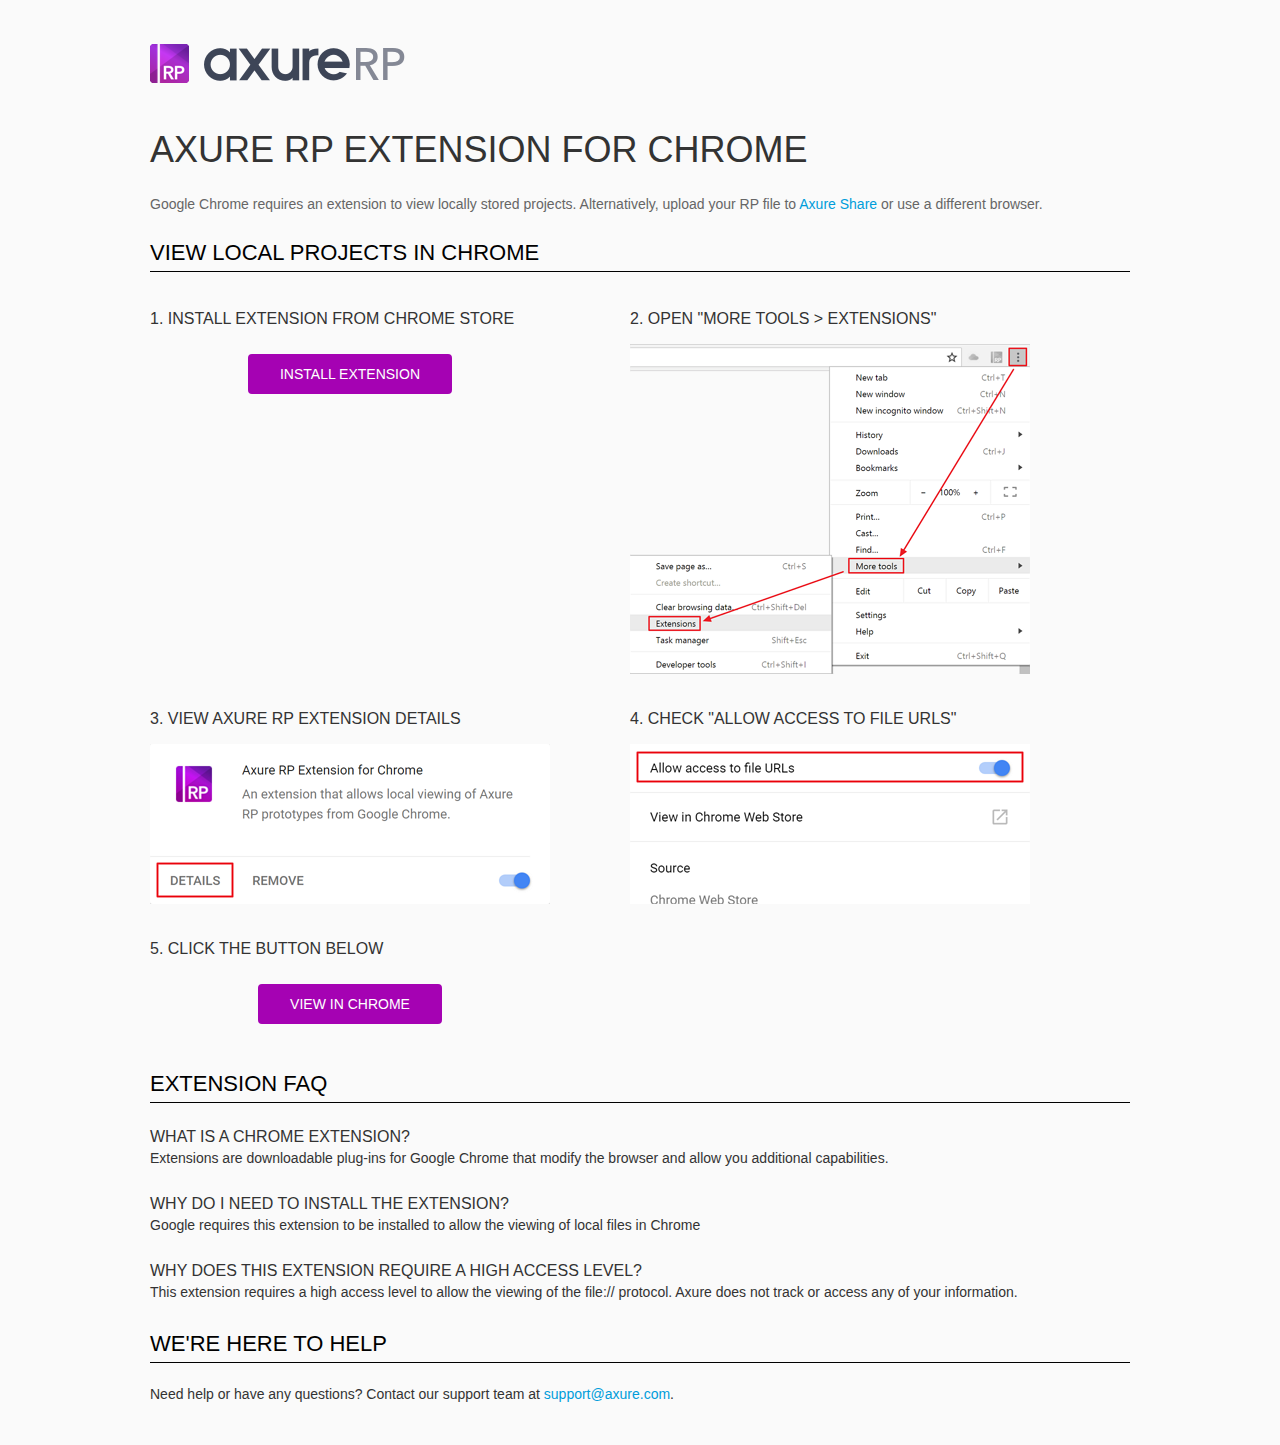
<file: resources/chrome/chrome.html>
<html>
<head>
    <title>Install the Axure RP Chrome Extension</title>
    <style type="text/css">
        *
        {
            font-family: Helvetica, Arial, sans-serif;
        }
        body
        {
            text-align: center;
            background-color: #fafafa;
        }
        p
        {
            font-size: 14px;
            line-height: 18px;
            color: #333333;
        }
        div.container
        {
            width: 980px;
            margin-left: auto;
            margin-right: auto;
            text-align: left;
        }
        a
        {
            text-decoration: none;
            color: #009dda;
        }
        .button
        {
            background: #A502B3;
            font: normal 16px Arial, sans-serif;
            color: #FFFFFF;
            padding: 10px 30px 10px 30px;
            border: 2px solid #A502B3;
            display: inline-block;
            margin-top: 10px;
            text-transform: uppercase;
            font-size: 14px;
	    border-radius: 4px;
        }
        a:hover.button
        {
            border: 2px solid #A502B3;
	    color: #A502B3;
	    background-color: #FFFFFF;
        }
        div.left
        {
            width: 400px;
            float: left;
            margin-right: 80px;
        }
        div.right
        {
            width: 400px;
            float: left;
        }
        div.buttonContainer
        {
            text-align: center;
        }
        h1
        {
            font-size: 36px;
            color: #333333;
            line-height: 50px;
            margin-bottom: 20px;
            font-weight: normal;
        }
        h2
        {
            font-size: 24px;
            font-weight: normal;
            color: #08639C;
            text-align: center;
        }
        h3
        {
            font-size: 16px;
            color: #333333;
            font-weight: normal;
	    text-transform: uppercase;
        }
        .heading
        {
            border-bottom: 1px solid black;
	    height: 36px;
            line-height: 36px;
            font-size: 22px;
            color: #000000;

        }
        span.faq
        {
            font-size: 16px;
	    line-height: 24px;
            font-weight: normal;
	    text-transform: uppercase;
            color: #333333;
            display: block;
        }
    </style>
</head>
<body>
    <div class="container">
        <br />
        <br />
        <img src="axure_logo.png" alt="axure" />
        <br />
	<br />
        <h1>
            AXURE RP EXTENSION FOR CHROME</h1>
        <p style="font-size: 14px; color: #666666; margin-top: 10px;">
            Google Chrome requires an extension to view locally stored projects. Alternatively,
            upload your RP file to <a href="https://share.axure.com">Axure Share</a> or use a different
            browser.</p>
        <h3 class="heading">
            VIEW LOCAL PROJECTS IN CHROME</h3>
        <div class="left">
            <h3>
                1. Install Extension from Chrome Store</h3>
            <div class="buttonContainer">
                <a class="button" href="https://chrome.google.com/webstore/detail/dogkpdfcklifaemcdfbildhcofnopogp"
                    target="_blank">Install Extension</a>
            </div>
        </div>
        <div class="right">
            <h3>
                2. Open "More Tools > Extensions"</h3>
            <img src="extensions.png" alt="extensions"/>
        </div>
        <div style="clear: both; height: 20px;">
            &nbsp;</div>
       <div class="left">
            <h3>
                3. View Axure RP Extension Details</h3>
            <img src="details.png" alt="extension details"/>
            </div>
	<div class="right">
            <h3>
                4. Check "Allow access to file URLs"</h3>
            <img src="allow-access.png" alt="allow access"/>
        </div>
   <div style="clear: both; height: 20px;">
            &nbsp;</div>
        <div class="left">
            <h3>
                5. Click the button below</h3>
            <div class="buttonContainer">
                <a class="button" href="../../start.html">View in Chrome</a>
            </div>
        </div>
        <div style="clear: both; height: 20px;">
        </div>
        <h3 class="heading">
            EXTENSION FAQ</h3>
        <p>
            <span class="faq">What is a Chrome Extension?</span> Extensions are downloadable
            plug-ins for Google Chrome that modify the browser
            and allow you additional capabilities.
        </p>
        <p style="margin-top: 25px;">
            <span class="faq">Why do I need to install the extension?</span> Google requires
            this extension to be installed to allow the viewing of local files in
            Chrome
        </p>
        <p style="margin-top: 25px; margin-bottom: 25px;">
            <span class="faq">Why does this extension require a high access level?</span> This
            extension requires a high access level to allow the viewing of the file://
            protocol. Axure does not track or access any of your information.
        </p>
        <h3 class="heading">
           WE'RE HERE TO HELP</h3>
        <p>
            Need help or have any questions? Contact our support team at <a href="mailto:support@axure.com">
                support@axure.com</a>.
        </p>
        <div style="clear: both; height: 20px;">
        </div>
    </div>
</body>
</html>
</file>
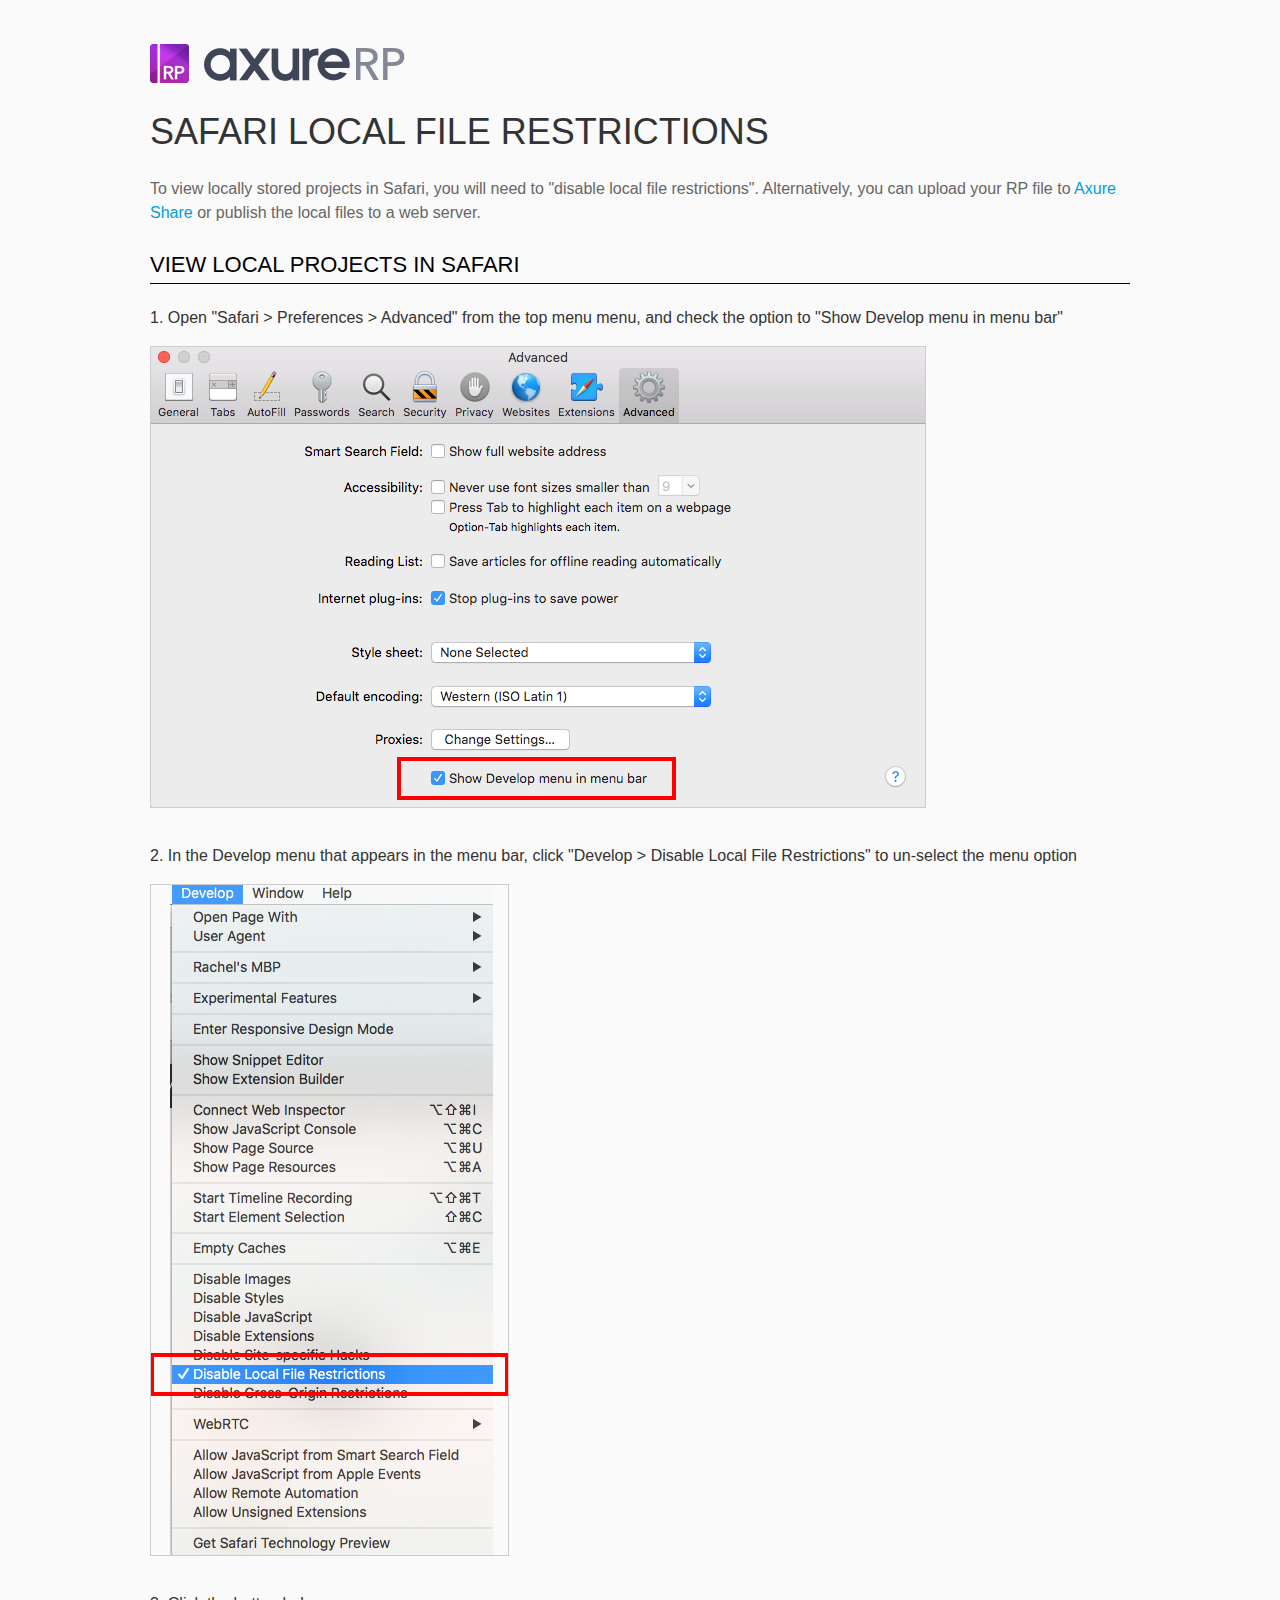
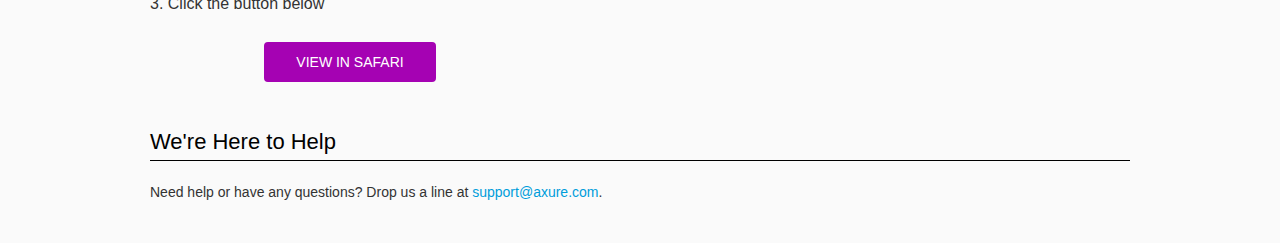
<file: resources/chrome/safari.html>
<html>
<head>
    <title>Axure RP - Safari Local File Restrictions</title>
    <style type="text/css">
        *
        {
            font-family: Helvetica, Arial, sans-serif;
        }
        body
        {
            text-align: center;
            background-color: #fafafa;
        }
        p
        {
            font-size: 14px;
            line-height: 18px;
            color: #333333;
        }
        div.container
        {
            width: 980px;
            margin-left: auto;
            margin-right: auto;
            text-align: left;
        }
        a
        {
            text-decoration: none;
            color: #009dda;
        }
        .button
        {
            background: #A502B3;
            font: normal 16px Arial, sans-serif;
            color: #FFFFFF;
            padding: 10px 30px 10px 30px;
            border: 2px solid #A502B3;
            display: inline-block;
            margin-top: 10px;
            text-transform: uppercase;
            font-size: 14px;
	    border-radius: 4px;
        }
        a:hover.button
        {
            border: 2px solid #A502B3;
	    color: #A502B3;
	    background-color: #FFFFFF;
        }
        div.left
        {
            width: 400px;
            float: left;
            margin-right: 80px;
        }
        div.right
        {
            width: 400px;
            float: left;
        }
        div.buttonContainer
        {
            text-align: center;
        }
        h1
        {
            font-size: 36px;
            color: #333333;
            line-height: 50px;
            margin-bottom: 20px;
            font-weight: normal;
        }
        h2
        {
            font-size: 24px;
            font-weight: normal;
            color: #08639C;
            text-align: center;
        }
        h3
        {
            font-size: 16px;
            line-height: 24px;
            color: #333333;
            font-weight: normal;
        }
        .heading
        {
            border-bottom: 1px solid black;
	    height: 36px;
            line-height: 36px;
            font-size: 22px;
            color: #000000;
        }
        span.faq
        {
            font-size: 16px;
            font-weight: normal;
	    text-transform: uppercase;
            color: #333333;
            display: block;
        }
    </style>
</head>
<body>
    <div class="container">
        <br />
        <br />
        <img src="axure_logo.png" alt="axure" />
        <br />
        <h1>
            SAFARI LOCAL FILE RESTRICTIONS</h1>
        <p style="font-size: 16px; line-height: 24px; color: #666666; margin-top: 10px;">
            To view locally stored projects in Safari, you will need to "disable local file restrictions". Alternatively,
            you can upload your RP file to <a href="https://share.axure.com">Axure Share</a> or publish the local files to a web server.</p>
        <h3 class="heading">
            VIEW LOCAL PROJECTS IN SAFARI</h3>
        <div class="">
            <h3>
                1. Open "Safari > Preferences > Advanced" from the top menu menu, and check the option to "Show Develop menu in menu bar"</h3>
            <img src="safari_advanced.png" alt="advanced" />
        </div>
        <div style="clear: both; height: 20px;">
            &nbsp;
        </div>
        <div class="">
            <h3>
                2. In the Develop menu that appears in the menu bar, click "Develop > Disable Local File Restrictions" to un-select the menu option</h3>
            <img src="safari_restrictions.png" alt="extensions" />
        </div>
        <div style="clear: both; height: 20px;">
            &nbsp;</div>
        <div class="left">
            <h3>
                3. Click the button below
            </h3>
            <div class="buttonContainer">
                <a class="button" href="../../start.html">View in Safari</a>
            </div>
        </div>
        <div style="clear: both; height: 20px;">
        </div>
        <h3 class="heading">
            We're Here to Help</h3>
        <p>
            Need help or have any questions? Drop us a line at <a href="mailto:support@axure.com">
                support@axure.com</a>.
        </p>
        <div style="clear: both; height: 20px;">
        </div>
    </div>
</body>
</html>
</file>
<file: resources/css/axure_rp_page.css>
﻿/* so the window resize fires within a frame in IE7 */
html, body {
    height: 100%;
}

a {
    color: inherit;
}

p {
    margin: 0px;
    text-rendering: optimizeLegibility;
    font-feature-settings: "kern" 1;
    -webkit-font-feature-settings: "kern";
    -moz-font-feature-settings: "kern";
    -moz-font-feature-settings: "kern=1";
    font-kerning: normal;
}

iframe {
    background: #FFFFFF;
}

/* to match IE with C, FF */
input {
    padding: 1px 0px 1px 0px;
    box-sizing: border-box;
    -moz-box-sizing: border-box;
}

textarea {
    margin: 0px;
    box-sizing: border-box;
    -moz-box-sizing: border-box;
}

div.intcases {
    font-family: arial; 
    font-size: 12px;
    text-align:left; 
    border:1px solid #AAA; 
    background:#FFF none repeat scroll 0% 0%; 
    z-index:9999; 
    visibility:hidden; 
    position:absolute;
    padding: 0px;
    border-radius: 3px;
    white-space: nowrap;
}

div.intcaselink {
    cursor: pointer;
    padding: 3px 8px 3px 8px;
    margin: 5px;
    background:#EEE none repeat scroll 0% 0%; 
    border:1px solid #AAA;
    border-radius: 3px;
}

div.refpageimage {
    position: absolute;
    left: 0px;
    top: 0px;
    font-size: 0px;
    width: 16px;
    height: 16px;
    cursor: pointer;
    background-image: url(images/newwindow.gif);
    background-repeat: no-repeat;
}

div.annnoteimage {
    position: absolute;
    left: 0px;
    top: 0px;
    font-size: 0px;
    /*width: 16px;
    height: 12px;*/
    cursor: help;
    /*background-image: url(images/note.gif);*/
    /*background-repeat: no-repeat;*/
    width: 13px;
    height: 12px;
    padding-top: 1px;
    text-align: center;
    background-color: #138CDD;
    -moz-box-shadow: 1px 1px 3px #aaa;
    -webkit-box-shadow: 1px 1px 3px #aaa;
    box-shadow: 1px 1px 3px #aaa;
}

div.annnoteline {
    display: inline-block;
    width: 9px;
    height: 1px;
    border-bottom: 1px solid white;
    margin-top: 1px;
}

div.annnotelabel {
    position: absolute;
    left: 0px;
    top: 0px;
    font-family: Helvetica,Arial;
    font-size: 10px;
    /*border: 1px solid rgb(166,221,242);*/
    cursor: help;
    /*background:rgb(0,157,217) none repeat scroll 0% 0%;*/ 
    padding: 1px 3px 1px 3px;
    white-space: nowrap;
    color: white;
    
    background-color: #138CDD;
    -moz-box-shadow: 1px 1px 3px #aaa;
    -webkit-box-shadow: 1px 1px 3px #aaa;
    box-shadow: 1px 1px 3px #aaa;
}

.annotation {
    font-size: 12px;
    padding-left: 2px;
    margin-bottom: 5px;
}

.annotationName {
    /*font-size: 13px;
    font-weight: bold;
    margin-bottom: 3px;
    white-space: nowrap;*/

    font-family: 'Trebuchet MS';
    font-size: 14px;
    font-weight: bold;
    margin-bottom: 5px;
    white-space: nowrap;
}

.annotationValue {
    font-family: Arial, Helvetica, Sans-Serif;
    font-size: 12px;
    color: #4a4a4a;
    line-height: 21px;
    margin-bottom: 20px;
}

.noteLink {
    text-decoration: inherit;
    color: inherit;
}

.noteLink:hover {
    background-color: white;
}

/* this is a fix for the issue where dialogs jump around and takes the text-align from the body */
.dialogFix {
    position:absolute;
    text-align:left;
    border: 1px solid #8f949a;
}


@keyframes pulsate {
  from {
    box-shadow: 0 0 10px #15d6ba;
  }
  to {
    box-shadow: 0 0 20px #15d6ba;
  }
}

@-webkit-keyframes pulsate {
  from {
    -webkit-box-shadow: 0 0 10px #15d6ba;
    box-shadow: 0 0 10px #15d6ba;
  }
  to {
    -webkit-box-shadow: 0 0 20px #15d6ba;
    box-shadow: 0 0 20px #15d6ba;
  }
}
 
@-moz-keyframes pulsate {
  from {
    -moz-box-shadow: 0 0 10px #15d6ba;
    box-shadow: 0 0 10px #15d6ba;
  }
  to {
    -moz-box-shadow: 0 0 20px #15d6ba;
    box-shadow: 0 0 20px #15d6ba;
  }
}

.legacyPulsateBorder {
    /*border: 5px solid #15d6ba;
    margin: -5px;*/
    -moz-box-shadow: 0 0 10px 3px #15d6ba;
    box-shadow: 0 0 10px 3px #15d6ba;
}

.pulsateBorder {
  animation-name: pulsate;
  animation-timing-function: ease-in-out;
  animation-duration: 0.9s;
  animation-iteration-count: infinite;
  animation-direction: alternate;
  
  -webkit-animation-name: pulsate;
  -webkit-animation-timing-function: ease-in-out;
  -webkit-animation-duration: 0.9s;
  -webkit-animation-iteration-count: infinite;
  -webkit-animation-direction: alternate;

  -moz-animation-name: pulsate;
  -moz-animation-timing-function: ease-in-out;
  -moz-animation-duration: 0.9s;
  -moz-animation-iteration-count: infinite;
  -moz-animation-direction: alternate;
}

.ax_default_hidden, .ax_default_unplaced{
    display: none;
    visibility: hidden;
}

.widgetNoteSelected {
    -moz-box-shadow: 0 0 10px 3px #138CDD;
    box-shadow: 0 0 10px 3px #138CDD;
    /*-moz-box-shadow: 0 0 20px #3915d6;
    box-shadow: 0 0 20px #3915d6;*/
    /*border: 3px solid #3915d6;*/
    /*margin: -3px;*/
}


.singleImg {
    display: none;
    visibility: hidden;
}
</file>
<file: data/styles.css>
﻿.ax_default {
  font-family:'Arial Normal', 'Arial';
  font-weight:400;
  font-style:normal;
  font-size:13px;
  color:#333333;
  text-align:center;
  line-height:normal;
}
.box_1 {
}
.ellipse {
}
._图片 {
}
.button {
}
._一级标题 {
  font-family:'Arial Normal', 'Arial';
  font-weight:bold;
  font-style:normal;
  font-size:32px;
  text-align:left;
}
._二级标题 {
  font-family:'Arial Normal', 'Arial';
  font-weight:bold;
  font-style:normal;
  font-size:24px;
  text-align:left;
}
._三级标题 {
  font-family:'Arial Normal', 'Arial';
  font-weight:bold;
  font-style:normal;
  font-size:18px;
  text-align:left;
}
._四级标题 {
  font-family:'Arial Normal', 'Arial';
  font-weight:bold;
  font-style:normal;
  font-size:14px;
  text-align:left;
}
._五级标题 {
  font-family:'Arial Normal', 'Arial';
  font-weight:bold;
  font-style:normal;
  text-align:left;
}
._六级标题 {
  font-family:'Arial Normal', 'Arial';
  font-weight:bold;
  font-style:normal;
  font-size:10px;
  text-align:left;
}
.label {
  font-size:14px;
  text-align:left;
}
._文本段落 {
  text-align:left;
}
.line {
}
.text_field {
  color:#000000;
  text-align:left;
}
.checkbox {
  text-align:left;
}
._流程形状 {
}
.menu_item {
}
.icon {
}
</file>
<file: files/index/styles.css>
﻿body {
  margin:0px;
  background-image:none;
  position:static;
  left:auto;
  width:694px;
  margin-left:0;
  margin-right:0;
  text-align:left;
}
#base {
  position:absolute;
  z-index:0;
}
#u0 {
  position:absolute;
  left:242px;
  top:98px;
}
#u0_state0 {
  position:relative;
  left:0px;
  top:0px;
  width:300px;
  height:300px;
  background-image:none;
}
#u0_state0_content {
  border-width:0px;
  position:absolute;
  left:0px;
  top:0px;
  width:1px;
  height:1px;
}
#u1_img {
  border-width:0px;
  position:absolute;
  left:0px;
  top:0px;
  width:300px;
  height:300px;
}
#u1 {
  border-width:0px;
  position:absolute;
  left:0px;
  top:0px;
  width:300px;
  height:300px;
}
#u1_text {
  border-width:0px;
  position:absolute;
  left:0px;
  top:0px;
  width:0px;
  visibility:hidden;
  word-wrap:break-word;
}
#u0_state1 {
  position:relative;
  left:0px;
  top:0px;
  width:306px;
  height:306px;
  visibility:hidden;
  background-image:none;
}
#u0_state1_content {
  border-width:0px;
  position:absolute;
  left:0px;
  top:0px;
  width:1px;
  height:1px;
}
#u2_img {
  border-width:0px;
  position:absolute;
  left:0px;
  top:0px;
  width:306px;
  height:306px;
}
#u2 {
  border-width:0px;
  position:absolute;
  left:0px;
  top:0px;
  width:306px;
  height:306px;
}
#u2_text {
  border-width:0px;
  position:absolute;
  left:0px;
  top:0px;
  width:0px;
  visibility:hidden;
  word-wrap:break-word;
}
#u0_state2 {
  position:relative;
  left:0px;
  top:0px;
  width:306px;
  height:306px;
  visibility:hidden;
  background-image:none;
}
#u0_state2_content {
  border-width:0px;
  position:absolute;
  left:0px;
  top:0px;
  width:1px;
  height:1px;
}
#u3_img {
  border-width:0px;
  position:absolute;
  left:0px;
  top:0px;
  width:306px;
  height:306px;
}
#u3 {
  border-width:0px;
  position:absolute;
  left:0px;
  top:0px;
  width:306px;
  height:306px;
}
#u3_text {
  border-width:0px;
  position:absolute;
  left:0px;
  top:0px;
  width:0px;
  visibility:hidden;
  word-wrap:break-word;
}
#u0_state3 {
  position:relative;
  left:0px;
  top:0px;
  width:306px;
  height:306px;
  visibility:hidden;
  background-image:none;
}
#u0_state3_content {
  border-width:0px;
  position:absolute;
  left:0px;
  top:0px;
  width:1px;
  height:1px;
}
#u4_img {
  border-width:0px;
  position:absolute;
  left:0px;
  top:0px;
  width:306px;
  height:306px;
}
#u4 {
  border-width:0px;
  position:absolute;
  left:0px;
  top:0px;
  width:306px;
  height:306px;
}
#u4_text {
  border-width:0px;
  position:absolute;
  left:0px;
  top:0px;
  width:0px;
  visibility:hidden;
  word-wrap:break-word;
}
#u0_state4 {
  position:relative;
  left:0px;
  top:0px;
  width:306px;
  height:306px;
  visibility:hidden;
  background-image:none;
}
#u0_state4_content {
  border-width:0px;
  position:absolute;
  left:0px;
  top:0px;
  width:1px;
  height:1px;
}
#u5_img {
  border-width:0px;
  position:absolute;
  left:0px;
  top:0px;
  width:306px;
  height:306px;
}
#u5 {
  border-width:0px;
  position:absolute;
  left:0px;
  top:0px;
  width:306px;
  height:306px;
}
#u5_text {
  border-width:0px;
  position:absolute;
  left:0px;
  top:0px;
  width:0px;
  visibility:hidden;
  word-wrap:break-word;
}
#u6 {
  border-width:0px;
  position:absolute;
  left:348px;
  top:490px;
  width:100px;
  height:30px;
}
#u6_menu {
  border-width:0px;
  position:absolute;
  left:0px;
  top:0px;
  width:100px;
  height:30px;
  -webkit-transform:rotate(NaNdeg);
  -moz-transform:rotate(NaNdeg);
  -ms-transform:rotate(NaNdeg);
  transform:rotate(NaNdeg);
}
#u7 {
  border-width:0px;
  position:absolute;
  left:0px;
  top:0px;
  width:100px;
  height:30px;
}
#u8_img {
  border-width:0px;
  position:absolute;
  left:0px;
  top:0px;
  width:100px;
  height:30px;
}
#u8 {
  border-width:0px;
  position:absolute;
  left:0px;
  top:0px;
  width:100px;
  height:30px;
}
#u8_text {
  border-width:0px;
  position:absolute;
  left:2px;
  top:7px;
  width:96px;
  word-wrap:break-word;
}
#u9 {
  border-width:0px;
  position:absolute;
  left:0px;
  top:30px;
  width:100px;
  height:90px;
  visibility:hidden;
}
#u9_menu {
  border-width:0px;
  position:absolute;
  left:0px;
  top:0px;
  width:100px;
  height:90px;
  -webkit-transform:rotate(NaNdeg);
  -moz-transform:rotate(NaNdeg);
  -ms-transform:rotate(NaNdeg);
  transform:rotate(NaNdeg);
}
#u10 {
  border-width:0px;
  position:absolute;
  left:0px;
  top:0px;
  width:100px;
  height:90px;
}
#u11_img {
  border-width:0px;
  position:absolute;
  left:0px;
  top:0px;
  width:100px;
  height:30px;
}
#u11 {
  border-width:0px;
  position:absolute;
  left:0px;
  top:0px;
  width:100px;
  height:30px;
}
#u11_text {
  border-width:0px;
  position:absolute;
  left:2px;
  top:7px;
  width:96px;
  word-wrap:break-word;
}
#u12_img {
  border-width:0px;
  position:absolute;
  left:0px;
  top:0px;
  width:100px;
  height:30px;
}
#u12 {
  border-width:0px;
  position:absolute;
  left:0px;
  top:30px;
  width:100px;
  height:30px;
}
#u12_text {
  border-width:0px;
  position:absolute;
  left:2px;
  top:7px;
  width:96px;
  word-wrap:break-word;
}
#u13_img {
  border-width:0px;
  position:absolute;
  left:0px;
  top:0px;
  width:100px;
  height:30px;
}
#u13 {
  border-width:0px;
  position:absolute;
  left:0px;
  top:60px;
  width:100px;
  height:30px;
}
#u13_text {
  border-width:0px;
  position:absolute;
  left:2px;
  top:7px;
  width:96px;
  word-wrap:break-word;
}
#u14 {
  position:absolute;
  left:429px;
  top:678px;
}
#u14_state0 {
  position:relative;
  left:0px;
  top:0px;
  width:265px;
  height:283px;
  background-image:none;
}
#u14_state0_content {
  border-width:0px;
  position:absolute;
  left:0px;
  top:0px;
  width:1px;
  height:1px;
}
#u15 {
  border-width:0px;
  position:absolute;
  left:0px;
  top:0px;
  width:0px;
  height:0px;
}
#u16_div {
  border-width:0px;
  position:absolute;
  left:0px;
  top:0px;
  width:265px;
  height:283px;
  background:inherit;
  background-color:rgba(255, 255, 255, 1);
  box-sizing:border-box;
  border-width:1px;
  border-style:solid;
  border-color:rgba(25, 158, 216, 1);
  border-radius:0px;
  -moz-box-shadow:none;
  -webkit-box-shadow:none;
  box-shadow:none;
}
#u16 {
  border-width:0px;
  position:absolute;
  left:0px;
  top:0px;
  width:265px;
  height:283px;
}
#u16_text {
  border-width:0px;
  position:absolute;
  left:0px;
  top:0px;
  width:0px;
  visibility:hidden;
  word-wrap:break-word;
}
#u17_div {
  border-width:0px;
  position:absolute;
  left:0px;
  top:0px;
  width:91px;
  height:16px;
  background:inherit;
  background-color:rgba(255, 255, 255, 0);
  border:none;
  border-radius:0px;
  -moz-box-shadow:none;
  -webkit-box-shadow:none;
  box-shadow:none;
  font-size:18px;
}
#u17 {
  border-width:0px;
  position:absolute;
  left:27px;
  top:32px;
  width:91px;
  height:16px;
  font-size:18px;
}
#u17_text {
  border-width:0px;
  position:absolute;
  left:0px;
  top:0px;
  width:91px;
  white-space:nowrap;
}
#u18_div {
  border-width:0px;
  position:absolute;
  left:0px;
  top:0px;
  width:57px;
  height:16px;
  background:inherit;
  background-color:rgba(255, 255, 255, 0);
  border:none;
  border-radius:0px;
  -moz-box-shadow:none;
  -webkit-box-shadow:none;
  box-shadow:none;
}
#u18 {
  border-width:0px;
  position:absolute;
  left:147px;
  top:35px;
  width:57px;
  height:16px;
}
#u18_text {
  border-width:0px;
  position:absolute;
  left:0px;
  top:0px;
  width:57px;
  white-space:nowrap;
}
#u19_img {
  border-width:0px;
  position:absolute;
  left:0px;
  top:0px;
  width:104px;
  height:2px;
}
#u19 {
  border-width:0px;
  position:absolute;
  left:19px;
  top:61px;
  width:103px;
  height:1px;
  color:#00CC00;
}
#u19_text {
  border-width:0px;
  position:absolute;
  left:0px;
  top:0px;
  width:0px;
  visibility:hidden;
  word-wrap:break-word;
}
#u20_img {
  border-width:0px;
  position:absolute;
  left:0px;
  top:0px;
  width:119px;
  height:2px;
}
#u20 {
  border-width:0px;
  position:absolute;
  left:122px;
  top:61px;
  width:118px;
  height:1px;
}
#u20_text {
  border-width:0px;
  position:absolute;
  left:0px;
  top:0px;
  width:0px;
  visibility:hidden;
  word-wrap:break-word;
}
#u21 {
  border-width:0px;
  position:absolute;
  left:19px;
  top:79px;
  width:221px;
  height:25px;
}
#u21_input {
  position:absolute;
  left:0px;
  top:0px;
  width:221px;
  height:25px;
  font-family:'Arial Normal', 'Arial';
  font-weight:400;
  font-style:normal;
  font-size:13px;
  text-decoration:none;
  color:#000000;
  text-align:left;
}
#u22 {
  border-width:0px;
  position:absolute;
  left:19px;
  top:121px;
  width:221px;
  height:25px;
}
#u22_input {
  position:absolute;
  left:0px;
  top:0px;
  width:221px;
  height:25px;
  font-family:'Arial Normal', 'Arial';
  font-weight:400;
  font-style:normal;
  font-size:13px;
  text-decoration:none;
  color:#000000;
  text-align:left;
}
#u23_div {
  border-width:0px;
  position:absolute;
  left:0px;
  top:0px;
  width:221px;
  height:40px;
  background:inherit;
  background-color:rgba(25, 158, 216, 1);
  box-sizing:border-box;
  border-width:1px;
  border-style:solid;
  border-color:rgba(25, 158, 216, 1);
  border-radius:5px;
  -moz-box-shadow:none;
  -webkit-box-shadow:none;
  box-shadow:none;
  font-size:14px;
}
#u23 {
  border-width:0px;
  position:absolute;
  left:19px;
  top:166px;
  width:221px;
  height:40px;
  font-size:14px;
}
#u23_text {
  border-width:0px;
  position:absolute;
  left:2px;
  top:12px;
  width:217px;
  word-wrap:break-word;
}
#u24 {
  border-width:0px;
  position:absolute;
  left:19px;
  top:216px;
  width:171px;
  height:16px;
  color:#999999;
}
#u24_text {
  border-width:0px;
  position:absolute;
  left:16px;
  top:0px;
  width:153px;
  word-wrap:break-word;
}
#u24_input {
  border-width:0px;
  position:absolute;
  left:-3px;
  top:-2px;
}
#u25_div {
  border-width:0px;
  position:absolute;
  left:0px;
  top:0px;
  width:73px;
  height:15px;
  background:inherit;
  background-color:rgba(255, 255, 255, 0);
  border:none;
  border-radius:0px;
  -moz-box-shadow:none;
  -webkit-box-shadow:none;
  box-shadow:none;
  font-size:12px;
  color:#999999;
}
#u25 {
  border-width:0px;
  position:absolute;
  left:19px;
  top:242px;
  width:73px;
  height:15px;
  font-size:12px;
  color:#999999;
}
#u25_text {
  border-width:0px;
  position:absolute;
  left:0px;
  top:0px;
  width:73px;
  white-space:nowrap;
}
#u26_div {
  border-width:0px;
  position:absolute;
  left:0px;
  top:0px;
  width:61px;
  height:16px;
  background:inherit;
  background-color:rgba(255, 255, 255, 0);
  border:none;
  border-radius:0px;
  -moz-box-shadow:none;
  -webkit-box-shadow:none;
  box-shadow:none;
}
#u26 {
  border-width:0px;
  position:absolute;
  left:122px;
  top:611px;
  width:61px;
  height:16px;
}
#u26_text {
  border-width:0px;
  position:absolute;
  left:0px;
  top:0px;
  width:61px;
  white-space:nowrap;
}
</file>
<file: resources/css/default.css>
﻿body {
  font-family : Arial, Helvetica, Sans-Serif;
  background-color: #8f949a;
  overflow:hidden;
}
a {
  cursor: pointer;
}

input[type="radio"], input[type="checkbox"] {
    margin: 0px 9px 0px 0px;
    vertical-align: bottom;
}

input {
    -webkit-box-sizing: border-box;
    -moz-box-sizing: border-box;
    box-sizing: border-box;
}

#maximizePanelContainer {
  font-size: 4px;
  position:absolute;
  left: 0px;
  top: 0px;
  width: 55px;
  height: 20px;
  overflow: visible;
  z-index: 1000;
}
#maximizePanelOver {
    position: absolute;
    left: 0px;
    top: 0px;
    width: 55px;
    height: 20px;
}
.maximizePanel {
    position: absolute;
    left: 0px;
    top: 0px;
    width: 55px;
    height: 20px;
    background: #a2a2a2 url('../images/expand.png') no-repeat center center;
    background: url('../images/expand.svg') no-repeat center center, linear-gradient(rgba(200,200,200,.5),rgba(200,200,200,.5));
    cursor: pointer;
}

#interfaceControlFrameMinimizeContainer {
  position:absolute;
    top: 0px;
    left: 0px;
  font-size: 2px; /*for IE*/
  text-align: right;
  z-index: 100;
    height: 20px;
    width: 55px;
    background-color: #62666b;
}
#interfaceControlFrameMinimizeContainer a {
    display: inline-block;
    width: 55px;
    height: 20px;
    font-size: 2px;
    background: url('../images/close.png') no-repeat center center;
    background: url('../images/close.svg') no-repeat center center, linear-gradient(transparent,transparent);
    text-decoration: none;
}

.hashover #interfaceControlFrameMinimizeContainer a:hover {
    background: url('../images/close_hover.png') no-repeat center center;
    background: url('../images/close_hover.svg') no-repeat center center, linear-gradient(transparent,transparent);
}

#interfaceControlFrame {
    margin: 0px 0px 0px 55px;
}

#interfaceControlFrameCloseContainer {
    /*display: none;*/
    position:absolute;
    bottom: 0px;
    left: 0px;
    font-size: 9px;
    font-family: 'Trebuchet MS';
    font-weight: bold;
    letter-spacing: 1px;
    z-index: 100;
    width: 55px;
    background-color: #62666b;
    text-align: center;  
}
#interfaceControlFrameCloseContainer a {
    display: inline-block;
    width: 55px;
    color: #ffffff;
    padding: 5px 0px;
}

#interfaceControlFrameHeader li a {
    display: block;
    width: 54px;
    height: 78px;
    text-align: center;
    padding-top: 50px;
    outline: none;
    margin-right: 1px;
    text-decoration: none;
    color: #ffffff;
    white-space: nowrap;
    background-color: transparent;
    background-repeat: no-repeat;
    background-position: 50% 17px;
    box-sizing: border-box;
    -moz-box-sizing: border-box;
    -webkit-box-sizing: border-box;
    border-left: 4px solid transparent;
    border-right: 4px solid transparent;
}

.hashover #interfaceControlFrameHeader li a:hover {
    background-color: transparent;
    background-repeat: no-repeat;
    background-position: 50% 17px;
    color: #c2c2c2;
}

#interfaceControlFrameHeader li a.selected, #interfaceControlFrameHeader li a.selected:hover {
    background-color: #f5f5f5;
    background-repeat: no-repeat;
    background-position: 50% 17px;
    color: #62666b;
    border-left: 5px solid #138CDD;
}

#interfaceControlFrameHeaderContainer {
    float: left;
    overflow: visible;
    width: 55px;
    margin-left: -55px;
    margin-top: 20px;
}

#interfaceControlFrameHeader {
    position: relative;
    list-style: none;
    font-size: 8px;
    z-index: 50;
    font-family: 'Trebuchet MS';
    font-weight: bold;
    letter-spacing: 1px;
}

#interfaceControlFrameContainer {
    float: right;
    background-color: #f5f5f5;
    overflow: hidden;
    width: 100%;
}

#interfaceControlFrameLogoContainer {
  background-color: White;
  padding: 20px 10px 10px 10px;
  overflow: hidden;
}

#interfaceControlFrameLogoImageContainer {
  text-align: center;
}

#interfaceControlFrameLogoCaptionContainer {
  text-align: center;
  margin: 5px 10px 0px 10px;
  font-size: 12px;
  color: #4a4a4a;
}

#logoImage {
    width: 100%;
}

.emptyStateContainer {
    text-align: center;
    padding: 0px 10px;
    margin-top: 32px
}

.emptyStateTitle {
    margin: 0px 0px 9px 0px;
    font-weight: bold;
}

.emptyStateContent {
    line-height: 16px;
}

.dottedDivider {
    height: 2px;
    margin: 15px 0px 15px 0px;
    background: url('../images/divider.png') no-repeat center center;
    background: url('../images/divider.svg') no-repeat center center, linear-gradient(transparent,transparent);
}

.nondottedDivider {
    height: 2px;
    margin: 9px 0px 9px 0px;
}
</file>
<file: plugins/sitemap/styles/sitemap.css>
﻿
#sitemapHost {
    font-size: 12px;
    color:#4a4a4a;
    height: 100%;
}

#sitemapHostBtn a {
    background: url('images/sitemap_on.png');
    background: url('images/sitemap_on.svg'),linear-gradient(transparent, transparent);
}

.hashover #sitemapHostBtn a:hover {
    background: url('images/sitemap_hover.png');
    background: url('images/sitemap_hover.svg'),linear-gradient(transparent, transparent);
}

#sitemapHostBtn a.selected, #sitemapHostBtn a.selected:hover {
    background: url('images/sitemap_off.png');
    background: url('images/sitemap_off.svg'),linear-gradient(transparent, transparent);
}

#sitemapHost .pageButtonHeader {
    top: -27px;
}

#sitemapTreeContainer {
    overflow: auto;
    width: 100%;
    height: 100%;
    -webkit-overflow-scrolling: touch;
}

.sitemapTree {
    margin: 0px 0px 10px 0px;
    overflow:visible;
}

.sitemapTree ul {
    list-style-type: none;
    margin: 0px 0px 0px 0px;
    padding-left: 0px;
}

.sitemapPlusMinusLink 
{
}

.sitemapMinus 
{
	vertical-align:middle;
    background: url('images/minus.gif');
    background-repeat: no-repeat;
	margin-right: 3px;	
	margin-bottom: 1px;
    height:9px;
    width:9px;
    display:inline-block;
}

.sitemapPlus 
{
	vertical-align:middle;
    background: url('images/plus.gif');
    background-repeat: no-repeat;
	margin-right: 3px;	
	margin-bottom: 1px;
	height:9px;
    width:9px;
    display:inline-block;
}

.sitemapPageLink 
{
    margin-left: 0px;
}

.sitemapPageIcon 
{
	margin: 0px 0px -3px 4px;
    width: 16px;
    height: 16px;
    display: inline-block;
    background: url('images/page.png') no-repeat center center;
    background: url('images/page.svg') no-repeat center center, linear-gradient(transparent,transparent);
}

.sitemapFlowIcon
{
    background: url('images/flow.png') no-repeat center center;
    background: url('images/flow.svg') no-repeat center center, linear-gradient(transparent,transparent);
}

.sitemapFolderIcon
{
    background: url('images/folder_closed.png') no-repeat center center;
    background: url('images/folder_closed.svg') no-repeat center center, linear-gradient(transparent,transparent);
}

.sitemapFolderOpenIcon
{
    background: url('images/folder_open.png') no-repeat center center;
    background: url('images/folder_open.svg') no-repeat center center, linear-gradient(transparent,transparent);
}

.sitemapPageName 
{
    margin-left: 7px;
}

.sitemapNode 
{
    /*margin:4px 0px 4px 0px;*/
    white-space:nowrap;
}

.sitemapPageLinkContainer {
    /*display: inline-block;*/
    margin-left: 0px;
    padding: 4px 0px 4px 0px;
}
/*
.sitemapNode div
{
	padding-top: 1px; 
	padding-bottom: 3px;
    padding-left: 20px;
	height: 14px;
}
*/

.sitemapExpandableNode 
{
	margin-left: 0px;
}

.sitemapHighlight 
{
    /*display: inline-block;*/
	background-color : #C8E0F0;
    font-weight: bold;
}

.sitemapGreyedName
{
	color: #AAA;
}


.pluginNameHeader
{
    font-family: 'Trebuchet MS';
	font-size: 12px;
    letter-spacing: 1px;
	/*font-weight: bold;*/
	white-space: nowrap;
    margin-bottom: 5px;
}

.pageNameHeader
{
    font-family: 'Trebuchet MS';
    /*display: inline-block;*/
    /*float: left;*/
	font-size: 15px;
	font-weight: bold;
	/*height: 23px;*/
    padding-right: 77px;
	white-space: nowrap;
    overflow: hidden;
    text-overflow: ellipsis;
}

.pageButtonHeader
{
    float: right;
    position: relative;
    /*width: 72px;*/
	height: 24px;
    top: -22px;
    margin-bottom: -24px;
}

.sitemapHeader
{
    padding-top: 27px;
    border-bottom: 1px solid #d9d9d9;
    min-width: 110px;
}

.sitemapToolbar {
    margin: 0px 5px 14px 12px;
}

.sitemapToolbarButton
{
    float: left;
    width: 22px;
    height: 22px;
    border: 1px solid transparent;
}

#linksButton {
    background: url('images/share.png') no-repeat center center;
    background: url('images/share.svg') no-repeat center center, linear-gradient(transparent,transparent);
}

#linksButton:hover {
    background: url('images/share_hover.png') no-repeat center center;
    background: url('images/share_hover.svg') no-repeat center center, linear-gradient(transparent,transparent);
}

#linksButton.sitemapToolbarButtonSelected, .hashover #linksButton.sitemapToolbarButtonSelected:hover {
    background: url('images/share_on.png') no-repeat center center;
    background: url('images/share_on.svg') no-repeat center center, linear-gradient(transparent,transparent);
}

#adaptiveButton {
    background: url('images/views.png') no-repeat center center;
    background: url('images/views.svg') no-repeat center center, linear-gradient(transparent,transparent);
}

#adaptiveButton:hover {
    background: url('images/views_hover.png') no-repeat center center;
    background: url('images/views_hover.svg') no-repeat center center, linear-gradient(transparent,transparent);
}

#adaptiveButton.sitemapToolbarButtonSelected, #adaptiveButton.sitemapToolbarButtonSelected:hover {
    background: url('images/views_on.png') no-repeat center center;
    background: url('images/views_on.svg') no-repeat center center, linear-gradient(transparent,transparent);
}

#highlightInteractiveButton {
    background: url('images/hotspots.png') no-repeat center center;
    background: url('images/hotspots.svg') no-repeat center center, linear-gradient(transparent,transparent);
    margin-top: 1px;
}

#highlightInteractiveButton:hover {
    background: url('images/hotspots_hover.png') no-repeat center center;
    background: url('images/hotspots_hover.svg') no-repeat center center, linear-gradient(transparent,transparent);
}

#highlightInteractiveButton.sitemapToolbarButtonSelected, #highlightInteractiveButton.sitemapToolbarButtonSelected:hover {
    background: url('images/hotspots_on.png') no-repeat center center;
    background: url('images/hotspots_on.svg') no-repeat center center, linear-gradient(transparent,transparent);
}

/*#variablesButton {
    background: url('images/229_variables_16.png') no-repeat center center;
}*/

#searchButton {
    background: url('images/232_search_16.png') no-repeat center center;
}

.sitemapLinkContainer
{
	margin-top: 8px;
	padding-right: 5px;
	/*font-size: 12px;*/
}

.sitemapLinkField 
{
	width: 100%;
	font-size: 12px;
	margin-top: 3px;
    padding: 5px;
}

.sitemapRadioSelected {
    font-weight: bold;
}

.sitemapOptionContainer
{
	margin-top: 8px;
	padding-right: 5px;
	/*font-size: 12px;*/
}

#sitemapOptionsDiv
{
	margin-top: 10px;
	/*margin-left: 16px;*/
}

#viewSelectDiv
{
    padding: 2px 0px 0px 0px;
	/*margin-left: 5px;*/
}

#viewSelect
{
	width: 70%;
}

.sitemapUrlOption
{
	padding-bottom: 8px;
}

.optionLabel
{
	font-size: 12px;
}

.sitemapPopupContainer
{
    display: none;
    position: absolute;
	background-color: #F4F4F4;
	border: 1px solid #B9B9B9;
	padding: 5px 5px 5px 5px;
	margin: 5px 0px 0px 5px;
    z-index: 1;
}

#sitemapLinksContainer {
    border-top: 1px solid #d9d9d9;
    padding: 10px;
    margin-left: 0px;
    /*line-height: 18px;*/
}

#adaptiveViewsContainer {
    border-top: 1px solid #d9d9d9;
    padding: 10px;
    margin-left: 0px;
    line-height: 18px;
}

.adaptiveViewOption
{
	padding: 2px;
}

.adaptiveViewOption:hover
{ 
	background-color: rgb(204,235,248);
	cursor: pointer;
}

.currentAdaptiveView {
    font-weight: bold;
}

.adaptiveCheckboxDiv {
	height: 15px;
	width: 15px;
	float: left;
}

.checkedAdaptive {
	background: url('images/adaptivecheck.png') no-repeat center center;
}

/*#variablesContainer 
{
	max-height: 350px;
	overflow: auto;
}*/

/*#variablesClearLink 
{
	color: #069;
	left: 5px;
}*/

#searchDiv {
    padding: 8px 12px 11px 12px;
}

#searchBox {
    width: 100%;
    border: none;
    border-top: 1px solid #d9d9d9;
    /*border-bottom: 1px solid #d9d9d9;*/
    padding: 5px;
    font-size: 12px;
}

.searchBoxHint 
{
	color: #8f949a;
	/*font-style: italic;*/
}

#sitemapLinksPageName
{
	font-weight: bold;
}

#sitemapOptionsHeader
{
	font-weight: bold;
}
</file>
<file: plugins/page_notes/styles/page_notes.css>
﻿#pageNotesHost {
    font-size: 12px;
    color:#4a4a4a;
    height: 100%;
}

#pageNotesHostBtn a {
    background: url('images/notes_on.png');
    background: url('images/notes_on.svg'),linear-gradient(transparent, transparent);
}

.hashover #pageNotesHostBtn a:hover {
    background: url('images/notes_hover.png');
    background: url('images/notes_hover.svg'),linear-gradient(transparent, transparent);
}

#pageNotesHostBtn a.selected, #pageNotesHostBtn a.selected:hover {
    background: url('images/notes_off.png');
    background: url('images/notes_off.svg'),linear-gradient(transparent, transparent);
}

#footnotesButton {
    background: url('images/footnotes.png') no-repeat center center;
    background: url('images/footnotes.svg') no-repeat center center,linear-gradient(transparent, transparent);
}

#footnotesButton:hover {
    background: url('images/footnotes_hover.png') no-repeat center center;
    background: url('images/footnotes_hover.svg') no-repeat center center,linear-gradient(transparent, transparent);
}

#footnotesButton.sitemapToolbarButtonSelected, #footnotesButton.sitemapToolbarButtonSelected:hover {
    background: url('images/footnotes_on.png') no-repeat center center;
    background: url('images/footnotes_on.svg') no-repeat center center,linear-gradient(transparent, transparent);
}

.nextPageButton {
    background: url('images/forward.png') no-repeat center center;
    background: url('images/forward.svg') no-repeat center center,linear-gradient(transparent, transparent);    
}

.nextPageButton:hover {
    background: url('images/forward_hover.png') no-repeat center center;
    background: url('images/forward_hover.svg') no-repeat center center,linear-gradient(transparent, transparent);    
}

.prevPageButton {
    background: url('images/back.png') no-repeat center center;
    background: url('images/back.svg') no-repeat center center,linear-gradient(transparent, transparent);    
}

.prevPageButton:hover {
    background: url('images/back_hover.png') no-repeat center center;
    background: url('images/back_hover.svg') no-repeat center center,linear-gradient(transparent, transparent);    
}

#pageNotesScrollContainer 
{
    overflow: auto;
    width: 100%;
    /*height: 100%;*/
    -webkit-overflow-scrolling: touch;
}    

#pageNotesContainer 
{
    /*padding: 10px 10px 10px 12px;*/
}

#pageNotesContent 
{
	overflow: visible;
}

.pageNoteContainer 
{
    padding: 10px;
}

.pageNoteName 
{
    font-family: 'Trebuchet MS';
	font-size: 14px;
    font-weight: bold;
	margin-bottom: 5px;
	/*text-decoration: underline;*/
	white-space: nowrap;
}

.pageNote 
{
    line-height: 21px;
	/*margin-bottom: 20px;*/
}

.widgetNoteContainer {
    padding: 10px;
    border-bottom: 1px solid transparent;
    border-top: 1px solid transparent;
    cursor: pointer;
}

.widgetNoteContainerSelected {
    background-color: white;
    border-bottom: 1px solid #c2c2c2;
    border-top: 1px solid #c2c2c2;
}

/*.widgetNoteContainer:hover {
    background-color: white;
    //border-bottom: 1px solid #c2c2c2;
    //border-top: 1px solid #c2c2c2;
}*/

.widgetNoteFootnote {
    display: inline-block;
    /*vertical-align: top;
    margin: 2px 5px 10px 0px;
    padding: 1px 6px;
    font-size: 10px;
    color: #ffffff;
    background-color: #0a6cd6;*/
    width: 13px;
    height: 12px;
    padding-top: 1px;
    text-align: center;
    background-color: #138CDD;
    /*-moz-box-shadow: 1px 1px 3px #aaa;
    -webkit-box-shadow: 1px 1px 3px #aaa;
    box-shadow: 1px 1px 3px #aaa;*/
    font-size: 0px;
    margin-right: 8px;
}

div.annnoteline {
    display: inline-block;
    width: 9px;
    height: 1px;
    border-bottom: 1px solid white;
    margin-top: 1px;
}

.widgetNoteLabel {
    display: inline-block;
    vertical-align: top;
    font-family: 'Trebuchet MS';
	font-size: 14px;
    font-weight: bold;
	margin-bottom: 5px;    
}

.noteLink {
    text-decoration: inherit;
    color: inherit;
}

.noteLink:hover {
    background-color: white;
}
</file>
<file: plugins/debug/styles/debug.css>
﻿#debugHost {
    font-size: 12px;
    color:#4a4a4a;
    height: 100%;
}

#debugHostBtn a {
    background: url('images/variables_on.png');
    background: url('images/variables_on.svg'),linear-gradient(transparent, transparent);
}

.hashover #debugHostBtn a:hover {
    background: url('images/variables_hover.png');
    background: url('images/variables_hover.svg'),linear-gradient(transparent, transparent);
}

#debugHostBtn a.selected, #debugHostBtn a.selected:hover {
    background: url('images/variables_off.png');
    background: url('images/variables_off.svg'),linear-gradient(transparent, transparent);
}

#debugHeader .pageNameHeader {
    padding-right: 0px;
}

#variablesClearLink {
    display: inline-block;
    margin-bottom: 15px;
}

#variablesClearLink:hover {
    color: #0a6cd6;
}

#traceClearLink {
    display: inline-block;
    margin-bottom: 15px;
}

#traceClearLink:hover {
    color: #0a6cd6;
}

#debugScrollContainer 
{
    overflow: auto;
    width: 100%;
    height: 100%;
    -webkit-overflow-scrolling: touch;
}

#debugContainer {
        padding: 10px 10px 10px 10px;
}

.variableName
{
	font-weight: bold;
}

.variableDiv
{
    margin-bottom: 20px;
    line-height: 16px;

}

#variablesContainer {
    padding-bottom: 5px;
    /*overflow: auto;*/
}

#traceContainer {
    padding-top: 15px;
    /*padding: 0px 10px 10px 10px;*/
}

.debugToolbarButton 
{
	font-size: 1em;
	color: #069;
}

.axEventBlock {
    display: inline-block;
    width: 100%;
    margin: 5px 0px 5px 0px;
    line-height: 21px;
}

/*a.axEventBlock:hover {
    background-color: #069;
    color: white;
}*/

.axTime {
    margin: 0px 0px 0px 0px;
    font-size: 11px;
    color: #b1b3b5;
}

.axLabel {
    margin: 0px 0px 5px 0px;
    font-family: 'Trebuchet MS';
    font-size: 14px;
    font-weight: bold;
}

.lastAxEvent {
    margin-bottom: 10px;
    border-bottom: 1px solid #c2c2c2;
    padding-bottom: 10px;
}

.axEvent {
    margin: 0px 0px 5px 0px;
    font-weight: bold;
}

.axCase {
    margin: 0px 0px 5px 8px;
    font-style: italic;
}

.axAction {
    margin: 0px 0px 5px 13px;
}

#traceEmptyState.emptyStateContainer {
    margin-top: 0px;
}

.debugLinksContainer {
    text-align: right;
}
</file>
<file: plugins/recordplay/styles/recordplay.css>
﻿#recordPlayHost {
    font-size: 12px;
    color:#333;
    height: 100%;
}


#recordPlayContainer 
{
    overflow: auto;
    width: 100%;
    height: 100%;
    padding: 10px 10px 10px 10px;
}

#recordPlayToolbar 
{
	margin: 5px 5px 5px 5px;
    height: 22px;
}

#recordPlayToolbar .recordPlayButton
{
    float: left;
    width: 22px;
    height: 22px;
    border: 1px solid transparent;
}

#recordPlayToolbar .recordPlayButton:hover
{
    border: 1px solid rgb(0,157,217);
    background-color : rgb(166,221,242);
}

#recordPlayToolbar .recordPlayButton:active
{
    border: 1px solid rgb(0,157,217);
    background-color : rgb(204,235,248);
}

#recordPlayToolbar .recordPlayButtonSelected {
    border: 1px solid rgb(0,157,217);
    background-color : rgb(204,235,248);    
}

#recordButton {
    background: url('../../sitemap/styles/images/233_hyperlink_16.png') no-repeat center center;
}

#playButton {
    background: url('../../sitemap/styles/images/225_responsive_16.png') no-repeat center center;
}

#stopButton {
    background: url('../../sitemap/styles/images/228_togglenotes_16.png') no-repeat center center;
}

#deleteButton {
    background: url('../../sitemap/styles/images/231_event_16.png') no-repeat center center;
}

#recordNameHeader
{
    /* yeah??*/
	font-size: 13px;
	font-weight: bold;
	height: 23px;
	white-space: nowrap;
}

#recordPlayContent 
{
    /* yeah??*/
	overflow: visible;
}

.recordPlayName 
{
	font-size: 12px;
	margin-bottom: 5px;
	text-decoration: underline;
	white-space: nowrap;
}

.recordPlay 
{
	margin-bottom: 10px;
}
</file>
<file: files/练习4/styles.css>
﻿body {
  margin:0px;
  background-image:none;
  position:static;
  left:auto;
  width:625px;
  margin-left:0;
  margin-right:0;
  text-align:left;
}
#base {
  position:absolute;
  z-index:0;
}
#u27_div {
  border-width:0px;
  position:absolute;
  left:0px;
  top:0px;
  width:82px;
  height:61px;
  background:inherit;
  background-color:rgba(25, 158, 216, 1);
  box-sizing:border-box;
  border-width:1px;
  border-style:solid;
  border-color:rgba(121, 121, 121, 1);
  border-radius:20px;
  border-bottom-right-radius:0px;
  border-bottom-left-radius:0px;
  -moz-box-shadow:none;
  -webkit-box-shadow:none;
  box-shadow:none;
  font-family:'Arial Negreta', 'Arial Normal', 'Arial';
  font-weight:700;
  font-style:normal;
  font-size:20px;
  color:#FFFFFF;
}
#u27 {
  border-width:0px;
  position:absolute;
  left:161px;
  top:127px;
  width:82px;
  height:61px;
  font-family:'Arial Negreta', 'Arial Normal', 'Arial';
  font-weight:700;
  font-style:normal;
  font-size:20px;
  color:#FFFFFF;
}
#u27_div.selected {
  border-width:0px;
  position:absolute;
  left:0px;
  top:0px;
  width:82px;
  height:61px;
  background:inherit;
  background-color:rgba(255, 153, 51, 1);
  box-sizing:border-box;
  border-width:1px;
  border-style:solid;
  border-color:rgba(121, 121, 121, 1);
  border-radius:20px;
  border-bottom-right-radius:0px;
  border-bottom-left-radius:0px;
  -moz-box-shadow:none;
  -webkit-box-shadow:none;
  box-shadow:none;
  font-family:'Arial Negreta', 'Arial Normal', 'Arial';
  font-weight:700;
  font-style:normal;
  font-size:20px;
  color:#FFFFFF;
}
#u27.selected {
}
#u27_text {
  border-width:0px;
  position:absolute;
  left:0px;
  top:0px;
  width:0px;
  visibility:hidden;
  word-wrap:break-word;
}
#u28_div {
  border-width:0px;
  position:absolute;
  left:0px;
  top:0px;
  width:74px;
  height:61px;
  background:inherit;
  background-color:rgba(255, 255, 255, 1);
  box-sizing:border-box;
  border-width:1px;
  border-style:solid;
  border-color:rgba(121, 121, 121, 1);
  border-radius:20px;
  border-bottom-right-radius:0px;
  border-bottom-left-radius:0px;
  -moz-box-shadow:none;
  -webkit-box-shadow:none;
  box-shadow:none;
  font-size:20px;
  color:#1E1E1E;
}
#u28 {
  border-width:0px;
  position:absolute;
  left:243px;
  top:127px;
  width:74px;
  height:61px;
  font-size:20px;
  color:#1E1E1E;
}
#u28_div.mouseDown {
  border-width:0px;
  position:absolute;
  left:0px;
  top:0px;
  width:74px;
  height:61px;
  background:inherit;
  background-color:rgba(255, 153, 51, 1);
  box-sizing:border-box;
  border-width:1px;
  border-style:solid;
  border-color:rgba(121, 121, 121, 1);
  border-radius:20px;
  border-bottom-right-radius:0px;
  border-bottom-left-radius:0px;
  -moz-box-shadow:none;
  -webkit-box-shadow:none;
  box-shadow:none;
  font-size:20px;
  color:#1E1E1E;
}
#u28.mouseDown {
}
#u28_div.selected {
  border-width:0px;
  position:absolute;
  left:0px;
  top:0px;
  width:74px;
  height:61px;
  background:inherit;
  background-color:rgba(255, 153, 51, 1);
  box-sizing:border-box;
  border-width:1px;
  border-style:solid;
  border-color:rgba(121, 121, 121, 1);
  border-radius:20px;
  border-bottom-right-radius:0px;
  border-bottom-left-radius:0px;
  -moz-box-shadow:none;
  -webkit-box-shadow:none;
  box-shadow:none;
  font-size:20px;
  color:#1E1E1E;
}
#u28.selected {
}
#u28_text {
  border-width:0px;
  position:absolute;
  left:2px;
  top:18px;
  width:70px;
  word-wrap:break-word;
}
#u29_div {
  border-width:0px;
  position:absolute;
  left:0px;
  top:0px;
  width:79px;
  height:61px;
  background:inherit;
  background-color:rgba(255, 255, 255, 1);
  box-sizing:border-box;
  border-width:1px;
  border-style:solid;
  border-color:rgba(121, 121, 121, 1);
  border-radius:20px;
  border-bottom-right-radius:0px;
  border-bottom-left-radius:0px;
  -moz-box-shadow:none;
  -webkit-box-shadow:none;
  box-shadow:none;
  font-size:20px;
  color:#1E1E1E;
}
#u29 {
  border-width:0px;
  position:absolute;
  left:317px;
  top:127px;
  width:79px;
  height:61px;
  font-size:20px;
  color:#1E1E1E;
}
#u29_div.mouseDown {
  border-width:0px;
  position:absolute;
  left:0px;
  top:0px;
  width:79px;
  height:61px;
  background:inherit;
  background-color:rgba(255, 153, 51, 1);
  box-sizing:border-box;
  border-width:1px;
  border-style:solid;
  border-color:rgba(121, 121, 121, 1);
  border-radius:20px;
  border-bottom-right-radius:0px;
  border-bottom-left-radius:0px;
  -moz-box-shadow:none;
  -webkit-box-shadow:none;
  box-shadow:none;
  font-size:20px;
  color:#1E1E1E;
}
#u29.mouseDown {
}
#u29_text {
  border-width:0px;
  position:absolute;
  left:2px;
  top:18px;
  width:75px;
  word-wrap:break-word;
}
#u30 {
  border-width:0px;
  position:absolute;
  left:109px;
  top:188px;
  width:516px;
  height:68px;
  overflow:hidden;
}
#u30_state0 {
  border-width:0px;
  position:absolute;
  left:0px;
  top:0px;
  width:516px;
  height:68px;
  -ms-overflow-x:hidden;
  overflow-x:hidden;
  -ms-overflow-y:hidden;
  overflow-y:hidden;
  background-image:none;
}
#u30_state0_content {
  border-width:0px;
  position:absolute;
  left:0px;
  top:0px;
  width:1px;
  height:1px;
}
#u31 {
  border-width:0px;
  position:absolute;
  left:0px;
  top:0px;
  width:0px;
  height:0px;
}
#u32_div {
  border-width:0px;
  position:absolute;
  left:0px;
  top:0px;
  width:514px;
  height:68px;
  background:inherit;
  background-color:rgba(255, 255, 255, 1);
  box-sizing:border-box;
  border-width:1px;
  border-style:solid;
  border-color:rgba(121, 121, 121, 1);
  border-radius:20px;
  -moz-box-shadow:none;
  -webkit-box-shadow:none;
  box-shadow:none;
}
#u32 {
  border-width:0px;
  position:absolute;
  left:0px;
  top:0px;
  width:514px;
  height:68px;
}
#u32_text {
  border-width:0px;
  position:absolute;
  left:0px;
  top:0px;
  width:0px;
  visibility:hidden;
  word-wrap:break-word;
}
#u33_div {
  border-width:0px;
  position:absolute;
  left:0px;
  top:0px;
  width:94px;
  height:68px;
  background:inherit;
  background-color:rgba(255, 153, 51, 1);
  box-sizing:border-box;
  border-width:1px;
  border-style:solid;
  border-color:rgba(121, 121, 121, 1);
  border-radius:20px;
  border-top-left-radius:0px;
  border-bottom-left-radius:0px;
  -moz-box-shadow:none;
  -webkit-box-shadow:none;
  box-shadow:none;
  font-size:20px;
}
#u33 {
  border-width:0px;
  position:absolute;
  left:420px;
  top:0px;
  width:94px;
  height:68px;
  font-size:20px;
}
#u33_text {
  border-width:0px;
  position:absolute;
  left:2px;
  top:22px;
  width:90px;
  word-wrap:break-word;
}
#u34 {
  border-width:0px;
  position:absolute;
  left:24px;
  top:25px;
  width:100px;
  height:19px;
  font-size:16px;
}
#u34_text {
  border-width:0px;
  position:absolute;
  left:16px;
  top:0px;
  width:82px;
  word-wrap:break-word;
}
#u34_input {
  border-width:0px;
  position:absolute;
  left:-3px;
  top:-2px;
}
#u35_img {
  border-width:0px;
  position:absolute;
  left:0px;
  top:0px;
  width:42px;
  height:31px;
}
#u35 {
  border-width:0px;
  position:absolute;
  left:359px;
  top:19px;
  width:42px;
  height:31px;
}
#u35_text {
  border-width:0px;
  position:absolute;
  left:0px;
  top:0px;
  width:0px;
  visibility:hidden;
  word-wrap:break-word;
}
#u30_state1 {
  border-width:0px;
  position:absolute;
  left:0px;
  top:0px;
  width:516px;
  height:68px;
  visibility:hidden;
  -ms-overflow-x:hidden;
  overflow-x:hidden;
  -ms-overflow-y:hidden;
  overflow-y:hidden;
  background-image:none;
}
#u30_state1_content {
  border-width:0px;
  position:absolute;
  left:0px;
  top:0px;
  width:1px;
  height:1px;
}
#u36 {
  border-width:0px;
  position:absolute;
  left:0px;
  top:0px;
  width:0px;
  height:0px;
}
#u37_div {
  border-width:0px;
  position:absolute;
  left:0px;
  top:0px;
  width:514px;
  height:68px;
  background:inherit;
  background-color:rgba(255, 255, 255, 1);
  box-sizing:border-box;
  border-width:1px;
  border-style:solid;
  border-color:rgba(121, 121, 121, 1);
  border-radius:20px;
  -moz-box-shadow:none;
  -webkit-box-shadow:none;
  box-shadow:none;
}
#u37 {
  border-width:0px;
  position:absolute;
  left:0px;
  top:0px;
  width:514px;
  height:68px;
}
#u37_text {
  border-width:0px;
  position:absolute;
  left:0px;
  top:0px;
  width:0px;
  visibility:hidden;
  word-wrap:break-word;
}
#u38_div {
  border-width:0px;
  position:absolute;
  left:0px;
  top:0px;
  width:94px;
  height:68px;
  background:inherit;
  background-color:rgba(255, 0, 0, 1);
  box-sizing:border-box;
  border-width:1px;
  border-style:solid;
  border-color:rgba(121, 121, 121, 1);
  border-radius:20px;
  border-top-left-radius:0px;
  border-bottom-left-radius:0px;
  -moz-box-shadow:none;
  -webkit-box-shadow:none;
  box-shadow:none;
  font-size:20px;
}
#u38 {
  border-width:0px;
  position:absolute;
  left:420px;
  top:0px;
  width:94px;
  height:68px;
  font-size:20px;
}
#u38_text {
  border-width:0px;
  position:absolute;
  left:2px;
  top:22px;
  width:90px;
  word-wrap:break-word;
}
#u39 {
  border-width:0px;
  position:absolute;
  left:13px;
  top:26px;
  width:100px;
  height:16px;
}
#u39_text {
  border-width:0px;
  position:absolute;
  left:16px;
  top:0px;
  width:82px;
  visibility:hidden;
  word-wrap:break-word;
}
#u39_input {
  border-width:0px;
  position:absolute;
  left:-3px;
  top:-2px;
}
#u30_state2 {
  border-width:0px;
  position:absolute;
  left:0px;
  top:0px;
  width:516px;
  height:68px;
  visibility:hidden;
  -ms-overflow-x:hidden;
  overflow-x:hidden;
  -ms-overflow-y:hidden;
  overflow-y:hidden;
  background-image:none;
}
#u30_state2_content {
  border-width:0px;
  position:absolute;
  left:0px;
  top:0px;
  width:1px;
  height:1px;
}
#u40 {
  border-width:0px;
  position:absolute;
  left:0px;
  top:0px;
  width:0px;
  height:0px;
}
#u41_div {
  border-width:0px;
  position:absolute;
  left:0px;
  top:0px;
  width:514px;
  height:68px;
  background:inherit;
  background-color:rgba(255, 255, 255, 1);
  box-sizing:border-box;
  border-width:1px;
  border-style:solid;
  border-color:rgba(121, 121, 121, 1);
  border-radius:20px;
  -moz-box-shadow:none;
  -webkit-box-shadow:none;
  box-shadow:none;
}
#u41 {
  border-width:0px;
  position:absolute;
  left:0px;
  top:0px;
  width:514px;
  height:68px;
}
#u41_text {
  border-width:0px;
  position:absolute;
  left:0px;
  top:0px;
  width:0px;
  visibility:hidden;
  word-wrap:break-word;
}
#u42_div {
  border-width:0px;
  position:absolute;
  left:0px;
  top:0px;
  width:94px;
  height:68px;
  background:inherit;
  background-color:rgba(25, 158, 216, 1);
  box-sizing:border-box;
  border-width:1px;
  border-style:solid;
  border-color:rgba(121, 121, 121, 1);
  border-radius:20px;
  border-top-left-radius:0px;
  border-bottom-left-radius:0px;
  -moz-box-shadow:none;
  -webkit-box-shadow:none;
  box-shadow:none;
  font-size:20px;
}
#u42 {
  border-width:0px;
  position:absolute;
  left:420px;
  top:0px;
  width:94px;
  height:68px;
  font-size:20px;
}
#u42_text {
  border-width:0px;
  position:absolute;
  left:2px;
  top:22px;
  width:90px;
  word-wrap:break-word;
}
#u43 {
  border-width:0px;
  position:absolute;
  left:20px;
  top:26px;
  width:100px;
  height:16px;
}
#u43_text {
  border-width:0px;
  position:absolute;
  left:16px;
  top:0px;
  width:82px;
  visibility:hidden;
  word-wrap:break-word;
}
#u43_input {
  border-width:0px;
  position:absolute;
  left:-3px;
  top:-2px;
}
#u44_div {
  border-width:0px;
  position:absolute;
  left:0px;
  top:0px;
  width:41px;
  height:24px;
  background:inherit;
  background-color:rgba(255, 255, 255, 0);
  border:none;
  border-radius:0px;
  -moz-box-shadow:none;
  -webkit-box-shadow:none;
  box-shadow:none;
  font-size:20px;
  color:#FFFFFF;
}
#u44 {
  border-width:0px;
  position:absolute;
  left:183px;
  top:140px;
  width:41px;
  height:24px;
  font-size:20px;
  color:#FFFFFF;
}
#u44_div.selected {
  border-width:0px;
  position:absolute;
  left:0px;
  top:0px;
  width:41px;
  height:24px;
  background:inherit;
  background-color:rgba(255, 255, 255, 0);
  border:none;
  border-radius:0px;
  -moz-box-shadow:none;
  -webkit-box-shadow:none;
  box-shadow:none;
  font-size:20px;
  color:#FFFFFF;
}
#u44.selected {
}
#u44_text {
  border-width:0px;
  position:absolute;
  left:0px;
  top:0px;
  width:41px;
  white-space:nowrap;
}
</file>
<file: files/练习5/styles.css>
﻿body {
  margin:0px;
  background-image:none;
  position:static;
  left:auto;
  width:694px;
  margin-left:0;
  margin-right:0;
  text-align:left;
}
#base {
  position:absolute;
  z-index:0;
}
#u45 {
  position:absolute;
  left:242px;
  top:98px;
}
#u45_state0 {
  position:relative;
  left:0px;
  top:0px;
  width:300px;
  height:300px;
  background-image:none;
}
#u45_state0_content {
  border-width:0px;
  position:absolute;
  left:0px;
  top:0px;
  width:1px;
  height:1px;
}
#u46_img {
  border-width:0px;
  position:absolute;
  left:0px;
  top:0px;
  width:300px;
  height:300px;
}
#u46 {
  border-width:0px;
  position:absolute;
  left:0px;
  top:0px;
  width:300px;
  height:300px;
}
#u46_text {
  border-width:0px;
  position:absolute;
  left:0px;
  top:0px;
  width:0px;
  visibility:hidden;
  word-wrap:break-word;
}
#u45_state1 {
  position:relative;
  left:0px;
  top:0px;
  width:306px;
  height:306px;
  visibility:hidden;
  background-image:none;
}
#u45_state1_content {
  border-width:0px;
  position:absolute;
  left:0px;
  top:0px;
  width:1px;
  height:1px;
}
#u47_img {
  border-width:0px;
  position:absolute;
  left:0px;
  top:0px;
  width:306px;
  height:306px;
}
#u47 {
  border-width:0px;
  position:absolute;
  left:0px;
  top:0px;
  width:306px;
  height:306px;
}
#u47_text {
  border-width:0px;
  position:absolute;
  left:0px;
  top:0px;
  width:0px;
  visibility:hidden;
  word-wrap:break-word;
}
#u45_state2 {
  position:relative;
  left:0px;
  top:0px;
  width:306px;
  height:306px;
  visibility:hidden;
  background-image:none;
}
#u45_state2_content {
  border-width:0px;
  position:absolute;
  left:0px;
  top:0px;
  width:1px;
  height:1px;
}
#u48_img {
  border-width:0px;
  position:absolute;
  left:0px;
  top:0px;
  width:306px;
  height:306px;
}
#u48 {
  border-width:0px;
  position:absolute;
  left:0px;
  top:0px;
  width:306px;
  height:306px;
}
#u48_text {
  border-width:0px;
  position:absolute;
  left:0px;
  top:0px;
  width:0px;
  visibility:hidden;
  word-wrap:break-word;
}
#u45_state3 {
  position:relative;
  left:0px;
  top:0px;
  width:306px;
  height:306px;
  visibility:hidden;
  background-image:none;
}
#u45_state3_content {
  border-width:0px;
  position:absolute;
  left:0px;
  top:0px;
  width:1px;
  height:1px;
}
#u49_img {
  border-width:0px;
  position:absolute;
  left:0px;
  top:0px;
  width:306px;
  height:306px;
}
#u49 {
  border-width:0px;
  position:absolute;
  left:0px;
  top:0px;
  width:306px;
  height:306px;
}
#u49_text {
  border-width:0px;
  position:absolute;
  left:0px;
  top:0px;
  width:0px;
  visibility:hidden;
  word-wrap:break-word;
}
#u45_state4 {
  position:relative;
  left:0px;
  top:0px;
  width:306px;
  height:306px;
  visibility:hidden;
  background-image:none;
}
#u45_state4_content {
  border-width:0px;
  position:absolute;
  left:0px;
  top:0px;
  width:1px;
  height:1px;
}
#u50_img {
  border-width:0px;
  position:absolute;
  left:0px;
  top:0px;
  width:306px;
  height:306px;
}
#u50 {
  border-width:0px;
  position:absolute;
  left:0px;
  top:0px;
  width:306px;
  height:306px;
}
#u50_text {
  border-width:0px;
  position:absolute;
  left:0px;
  top:0px;
  width:0px;
  visibility:hidden;
  word-wrap:break-word;
}
#u51 {
  border-width:0px;
  position:absolute;
  left:348px;
  top:490px;
  width:100px;
  height:30px;
}
#u51_menu {
  border-width:0px;
  position:absolute;
  left:0px;
  top:0px;
  width:100px;
  height:30px;
  -webkit-transform:rotate(NaNdeg);
  -moz-transform:rotate(NaNdeg);
  -ms-transform:rotate(NaNdeg);
  transform:rotate(NaNdeg);
}
#u52 {
  border-width:0px;
  position:absolute;
  left:0px;
  top:0px;
  width:100px;
  height:30px;
}
#u53_img {
  border-width:0px;
  position:absolute;
  left:0px;
  top:0px;
  width:100px;
  height:30px;
}
#u53 {
  border-width:0px;
  position:absolute;
  left:0px;
  top:0px;
  width:100px;
  height:30px;
}
#u53_text {
  border-width:0px;
  position:absolute;
  left:2px;
  top:7px;
  width:96px;
  word-wrap:break-word;
}
#u54 {
  border-width:0px;
  position:absolute;
  left:0px;
  top:30px;
  width:100px;
  height:90px;
  visibility:hidden;
}
#u54_menu {
  border-width:0px;
  position:absolute;
  left:0px;
  top:0px;
  width:100px;
  height:90px;
  -webkit-transform:rotate(NaNdeg);
  -moz-transform:rotate(NaNdeg);
  -ms-transform:rotate(NaNdeg);
  transform:rotate(NaNdeg);
}
#u55 {
  border-width:0px;
  position:absolute;
  left:0px;
  top:0px;
  width:100px;
  height:90px;
}
#u56_img {
  border-width:0px;
  position:absolute;
  left:0px;
  top:0px;
  width:100px;
  height:30px;
}
#u56 {
  border-width:0px;
  position:absolute;
  left:0px;
  top:0px;
  width:100px;
  height:30px;
}
#u56_text {
  border-width:0px;
  position:absolute;
  left:2px;
  top:7px;
  width:96px;
  word-wrap:break-word;
}
#u57_img {
  border-width:0px;
  position:absolute;
  left:0px;
  top:0px;
  width:100px;
  height:30px;
}
#u57 {
  border-width:0px;
  position:absolute;
  left:0px;
  top:30px;
  width:100px;
  height:30px;
}
#u57_text {
  border-width:0px;
  position:absolute;
  left:2px;
  top:7px;
  width:96px;
  word-wrap:break-word;
}
#u58_img {
  border-width:0px;
  position:absolute;
  left:0px;
  top:0px;
  width:100px;
  height:30px;
}
#u58 {
  border-width:0px;
  position:absolute;
  left:0px;
  top:60px;
  width:100px;
  height:30px;
}
#u58_text {
  border-width:0px;
  position:absolute;
  left:2px;
  top:7px;
  width:96px;
  word-wrap:break-word;
}
#u59 {
  position:absolute;
  left:429px;
  top:678px;
}
#u59_state0 {
  position:relative;
  left:0px;
  top:0px;
  width:265px;
  height:283px;
  background-image:none;
}
#u59_state0_content {
  border-width:0px;
  position:absolute;
  left:0px;
  top:0px;
  width:1px;
  height:1px;
}
#u60 {
  border-width:0px;
  position:absolute;
  left:0px;
  top:0px;
  width:0px;
  height:0px;
}
#u61_div {
  border-width:0px;
  position:absolute;
  left:0px;
  top:0px;
  width:265px;
  height:283px;
  background:inherit;
  background-color:rgba(255, 255, 255, 1);
  box-sizing:border-box;
  border-width:1px;
  border-style:solid;
  border-color:rgba(25, 158, 216, 1);
  border-radius:0px;
  -moz-box-shadow:none;
  -webkit-box-shadow:none;
  box-shadow:none;
}
#u61 {
  border-width:0px;
  position:absolute;
  left:0px;
  top:0px;
  width:265px;
  height:283px;
}
#u61_text {
  border-width:0px;
  position:absolute;
  left:0px;
  top:0px;
  width:0px;
  visibility:hidden;
  word-wrap:break-word;
}
#u62_div {
  border-width:0px;
  position:absolute;
  left:0px;
  top:0px;
  width:91px;
  height:16px;
  background:inherit;
  background-color:rgba(255, 255, 255, 0);
  border:none;
  border-radius:0px;
  -moz-box-shadow:none;
  -webkit-box-shadow:none;
  box-shadow:none;
  font-size:18px;
}
#u62 {
  border-width:0px;
  position:absolute;
  left:27px;
  top:32px;
  width:91px;
  height:16px;
  font-size:18px;
}
#u62_text {
  border-width:0px;
  position:absolute;
  left:0px;
  top:0px;
  width:91px;
  white-space:nowrap;
}
#u63_div {
  border-width:0px;
  position:absolute;
  left:0px;
  top:0px;
  width:57px;
  height:16px;
  background:inherit;
  background-color:rgba(255, 255, 255, 0);
  border:none;
  border-radius:0px;
  -moz-box-shadow:none;
  -webkit-box-shadow:none;
  box-shadow:none;
}
#u63 {
  border-width:0px;
  position:absolute;
  left:147px;
  top:35px;
  width:57px;
  height:16px;
}
#u63_text {
  border-width:0px;
  position:absolute;
  left:0px;
  top:0px;
  width:57px;
  white-space:nowrap;
}
#u64_img {
  border-width:0px;
  position:absolute;
  left:0px;
  top:0px;
  width:104px;
  height:2px;
}
#u64 {
  border-width:0px;
  position:absolute;
  left:19px;
  top:61px;
  width:103px;
  height:1px;
  color:#00CC00;
}
#u64_text {
  border-width:0px;
  position:absolute;
  left:0px;
  top:0px;
  width:0px;
  visibility:hidden;
  word-wrap:break-word;
}
#u65_img {
  border-width:0px;
  position:absolute;
  left:0px;
  top:0px;
  width:119px;
  height:2px;
}
#u65 {
  border-width:0px;
  position:absolute;
  left:122px;
  top:61px;
  width:118px;
  height:1px;
}
#u65_text {
  border-width:0px;
  position:absolute;
  left:0px;
  top:0px;
  width:0px;
  visibility:hidden;
  word-wrap:break-word;
}
#u66 {
  border-width:0px;
  position:absolute;
  left:19px;
  top:79px;
  width:221px;
  height:25px;
}
#u66_input {
  position:absolute;
  left:0px;
  top:0px;
  width:221px;
  height:25px;
  font-family:'Arial Normal', 'Arial';
  font-weight:400;
  font-style:normal;
  font-size:13px;
  text-decoration:none;
  color:#000000;
  text-align:left;
}
#u67 {
  border-width:0px;
  position:absolute;
  left:19px;
  top:121px;
  width:221px;
  height:25px;
}
#u67_input {
  position:absolute;
  left:0px;
  top:0px;
  width:221px;
  height:25px;
  font-family:'Arial Normal', 'Arial';
  font-weight:400;
  font-style:normal;
  font-size:13px;
  text-decoration:none;
  color:#000000;
  text-align:left;
}
#u68_div {
  border-width:0px;
  position:absolute;
  left:0px;
  top:0px;
  width:221px;
  height:40px;
  background:inherit;
  background-color:rgba(25, 158, 216, 1);
  box-sizing:border-box;
  border-width:1px;
  border-style:solid;
  border-color:rgba(25, 158, 216, 1);
  border-radius:5px;
  -moz-box-shadow:none;
  -webkit-box-shadow:none;
  box-shadow:none;
  font-size:14px;
}
#u68 {
  border-width:0px;
  position:absolute;
  left:19px;
  top:166px;
  width:221px;
  height:40px;
  font-size:14px;
}
#u68_text {
  border-width:0px;
  position:absolute;
  left:2px;
  top:12px;
  width:217px;
  word-wrap:break-word;
}
#u69 {
  border-width:0px;
  position:absolute;
  left:19px;
  top:216px;
  width:171px;
  height:16px;
  color:#999999;
}
#u69_text {
  border-width:0px;
  position:absolute;
  left:16px;
  top:0px;
  width:153px;
  word-wrap:break-word;
}
#u69_input {
  border-width:0px;
  position:absolute;
  left:-3px;
  top:-2px;
}
#u70_div {
  border-width:0px;
  position:absolute;
  left:0px;
  top:0px;
  width:73px;
  height:15px;
  background:inherit;
  background-color:rgba(255, 255, 255, 0);
  border:none;
  border-radius:0px;
  -moz-box-shadow:none;
  -webkit-box-shadow:none;
  box-shadow:none;
  font-size:12px;
  color:#999999;
}
#u70 {
  border-width:0px;
  position:absolute;
  left:19px;
  top:242px;
  width:73px;
  height:15px;
  font-size:12px;
  color:#999999;
}
#u70_text {
  border-width:0px;
  position:absolute;
  left:0px;
  top:0px;
  width:73px;
  white-space:nowrap;
}
#u71_div {
  border-width:0px;
  position:absolute;
  left:0px;
  top:0px;
  width:61px;
  height:16px;
  background:inherit;
  background-color:rgba(255, 255, 255, 0);
  border:none;
  border-radius:0px;
  -moz-box-shadow:none;
  -webkit-box-shadow:none;
  box-shadow:none;
}
#u71 {
  border-width:0px;
  position:absolute;
  left:122px;
  top:611px;
  width:61px;
  height:16px;
}
#u71_text {
  border-width:0px;
  position:absolute;
  left:0px;
  top:0px;
  width:61px;
  white-space:nowrap;
}
</file>
